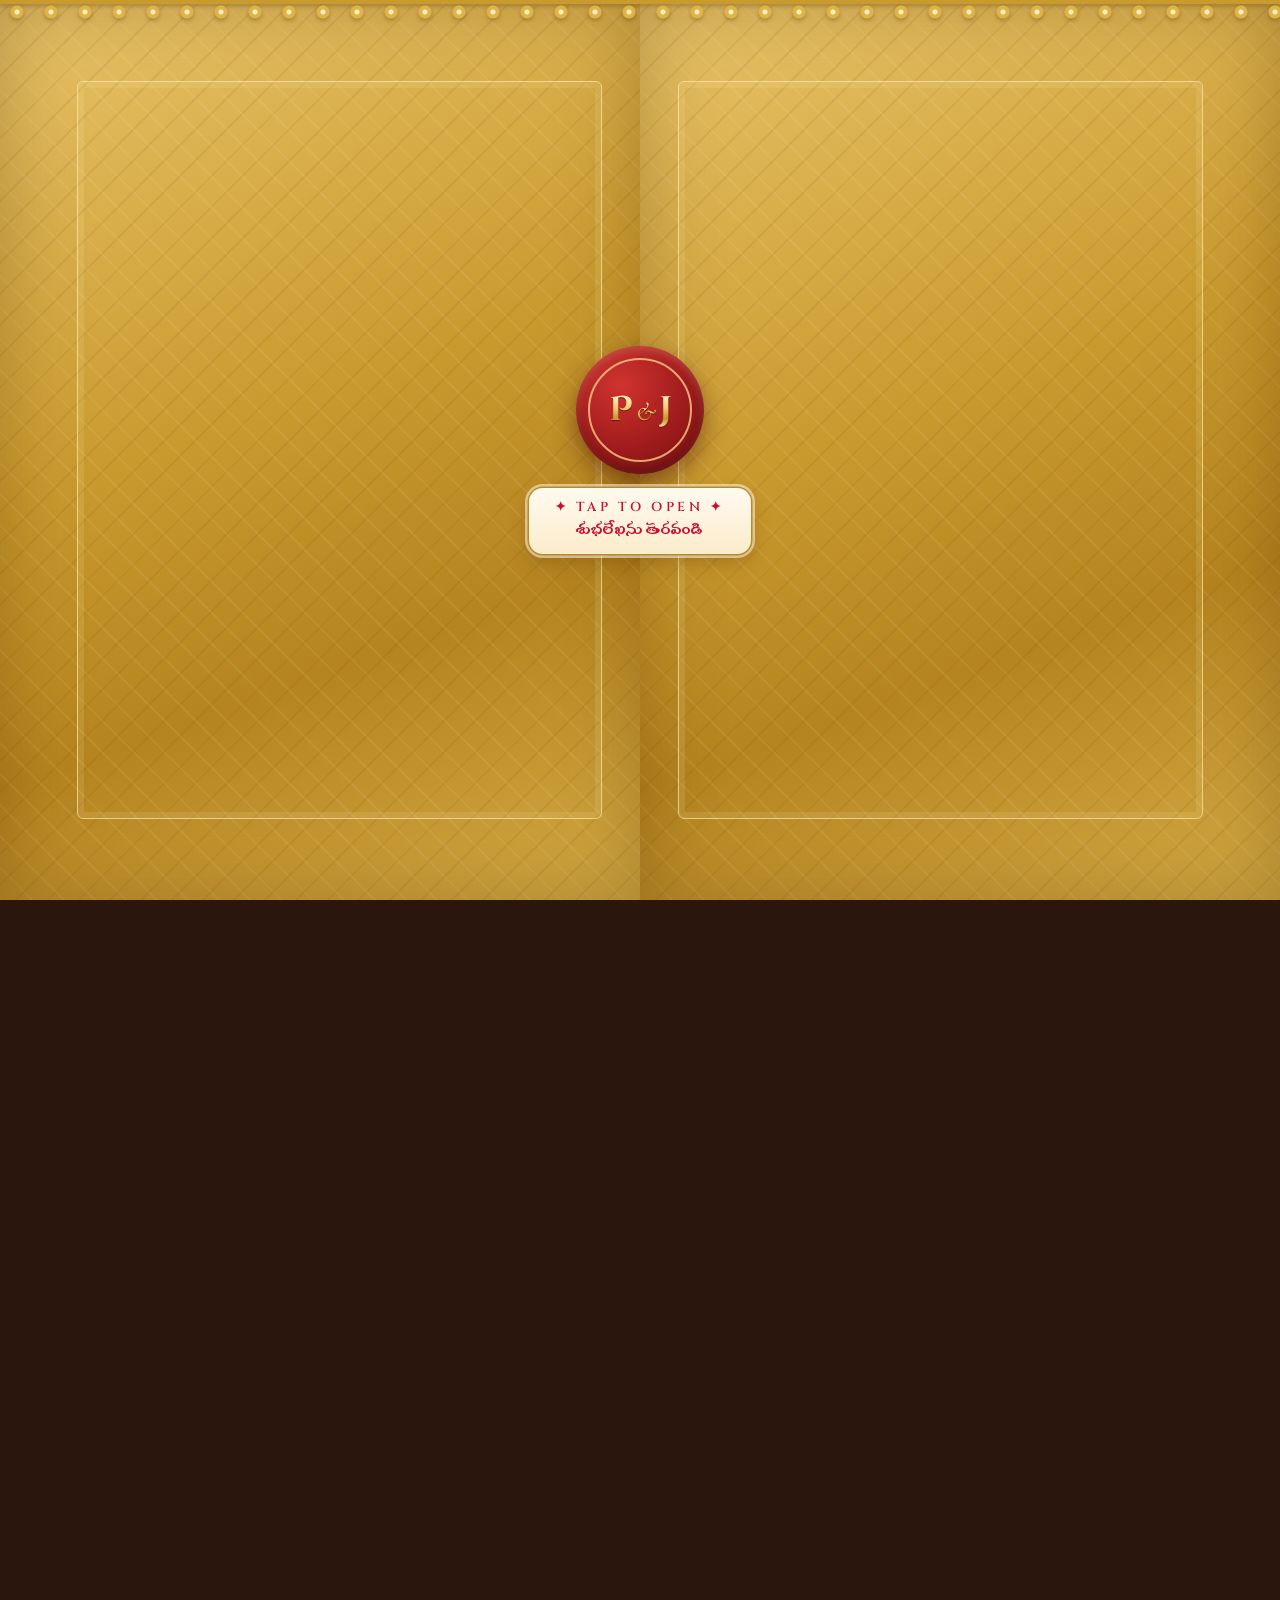
<file: index.html>
<!doctype html>
<html lang="en">
<head>
  <meta charset="utf-8">
  <title>Prithvi &amp; Jyosthna | Wedding Invitation</title>
  <meta property="og:title" content="Prithvi &amp; Jyosthna | Wedding Invitation">
  <meta property="og:description" content="Saturday, 19 December 2026 - Serengeti Estates, Melissa, Texas. Tap to open your invitation.">
  <meta property="og:type" content="website">
  <meta property="og:url" content="https://prithvi-jyosthna-wedding-invite.vercel.app/">
  <meta property="og:image" content="https://prithvi-jyosthna-wedding-invite.vercel.app/assets/og/wedding-card.jpg">
  <meta property="og:image:secure_url" content="https://prithvi-jyosthna-wedding-invite.vercel.app/assets/og/wedding-card.jpg">
  <meta property="og:image:type" content="image/jpeg">
  <meta property="og:image:width" content="1200">
  <meta property="og:image:height" content="630">
  <meta property="og:image:alt" content="Wedding invitation of Prithvi and Jyosthna">
  <meta name="twitter:card" content="summary_large_image">
  <meta name="twitter:image" content="https://prithvi-jyosthna-wedding-invite.vercel.app/assets/og/wedding-card.jpg">
  <!-- Link preview (WhatsApp etc.) is kept first in <head>, ASCII-only, with a baseline JPEG
       (assets/og/wedding-card.jpg, built from card/og-card.html) and absolute URLs - WhatsApp's parser is strict. -->
  <meta name="viewport" content="width=device-width, initial-scale=1, viewport-fit=cover">
  <meta name="description" content="You are invited to the wedding of Prithvi &amp; Jyosthna, Saturday 19 December 2026, Serengeti Estates, Melissa, Texas.">
  <link rel="canonical" href="https://prithvi-jyosthna-wedding-invite.vercel.app/">
  <meta name="theme-color" content="#F6EEE1">
  <link rel="icon" href="assets/img/favicon-32.png">
  <link rel="apple-touch-icon" href="assets/img/apple-touch-icon.png">
  <link rel="preconnect" href="https://fonts.googleapis.com">
  <link rel="preconnect" href="https://fonts.gstatic.com" crossorigin>
  <link href="https://fonts.googleapis.com/css2?family=Cinzel:wght@400;600&family=Cinzel+Decorative:wght@700&family=Cormorant+Garamond:ital,wght@0,400;0,500;0,600;1,400;1,500&family=Pinyon+Script&display=swap" rel="stylesheet">
  <link rel="stylesheet" href="style.css?v=24">
</head>
<body class="locked">

  <canvas id="petals" aria-hidden="true"></canvas>

  <!-- ============ ENVELOPE ============ -->
  <section id="gate" aria-label="Wedding invitation envelope">
    <!-- Seen through the opening doors: the title steps out of the doorway, then fades into the invite -->
    <div class="pelli-intro" aria-hidden="true">
      <div class="pelli-text">
        <p class="pelli-title">Mana Pelli</p>
        <svg class="pelli-orn" viewBox="0 0 220 60"><use href="#muggu"/></svg>
        <p class="pelli-te">రెండు మనసులు · ఒక అందమైన ప్రయాణం</p>
        <p class="pelli-en">Two hearts, one beautiful journey</p>
      </div>
    </div>
    <div class="beads" aria-hidden="true"></div>
    <div class="door door-l" aria-hidden="true"></div>
    <div class="door door-r" aria-hidden="true"></div>
    <div class="seal-stage">
      <!-- Lord Ganesha (Ornate Golden Ganesha with Modaks) appears when the seal is tapped -->
      <div class="ganesha-halo" aria-hidden="true"></div>
      <div class="gn-idol" aria-hidden="true">
        <img src="assets/img/ganesha.webp" alt="">
        <span class="gn-shine"></span>
      </div>
      <button class="seal" id="openBtn" aria-label="Tap to open the invitation">
        <span class="seal-ring"><span class="seal-mono"><b>P</b><i>&amp;</i><b>J</b></span></span>
      </button>
      <div class="ganesha-mantra" aria-hidden="true">
        <span class="te">|| శ్రీ గణేశాయ నమః ||</span>
        <small>Om Sri Ganeshaya Namah</small>
      </div>
    </div>
    <div class="tap-wrap">
      <p class="tap-label">✦ Tap to open ✦</p>
      <p class="tap-telugu">శుభలేఖను తెరవండి</p>
    </div>
  </section>

  <main id="invite" aria-hidden="true">

    <!-- ============ HERO CARD ============ -->
    <section class="hero" id="hero">
     <div class="hero-fit" id="heroFit">
      <div class="hero-top">
        <div class="thoranam" aria-hidden="true"></div>
        <p class="ganesha">|| శ్రీ గణేశాయ నమః ||</p>
        <p class="srirastu">శ్రీరస్తు • శుభమస్తు • అవిఘ్నమస్తు</p>
      </div>
      <div class="hero-grid">
        <figure class="hero-photo reveal">
          <div class="arch-bg" aria-hidden="true"><span class="arch-garland"></span></div>
          <img class="couple-cut" src="assets/img/couple-hero.webp?v=3" alt="Prithvi and Jyosthna in traditional South Indian wedding attire" data-parallax="0.04">
          <span class="arch-floor" aria-hidden="true"></span>
        </figure>
        <div class="hero-text reveal">
          <p class="together">Together with their families,</p>
          <p class="request">request the honour of your presence</p>
          <span class="tiny-orn" aria-hidden="true">— ❦ —</span>
          <h1 class="h-name">Jyosthna</h1>
          <p class="h-tel">చి॥ల॥సౌ॥ జ్యోత్స్న</p>
          <p class="parents">Daughter of Sri Lakshmi Narayana &amp; Smt. Sreedevi</p>
          <p class="amp">&amp;</p>
          <h1 class="h-name">Prithvi</h1>
          <p class="h-tel">చి॥ పృథ్వి</p>
          <p class="parents">Son of Sri Vidya Shankar &amp; Smt. Anuradha</p>
          <p class="at">at their wedding celebration</p>
          <p class="when-sm">Saturday, 19 December 2026<br>Muhurtham 7:49 AM CST<br>Serengeti Estates, Texas</p>
        </div>
      </div>
      <div class="hero-foot">
      <div class="kalash-row" aria-hidden="true">
        <svg class="banana" viewBox="0 0 80 150"><use href="#banana"/></svg>
        <span class="lamp"></span>
        <svg class="kalash" viewBox="0 0 120 130"><use href="#kalash"/></svg>
        <span class="lamp"></span>
        <svg class="banana flip-x" viewBox="0 0 80 150"><use href="#banana"/></svg>
      </div>
      <a class="see-all" href="#welcome">See all celebrations <span>⌄</span></a>
      </div>
     </div>
    </section>

    <!-- ============ WARMLY INVITED ============ -->
    <section class="welcome" id="welcome">
      <p class="eyebrow reveal">You are warmly invited</p>
      <p class="tel-eyebrow reveal">సాదర ఆహ్వానం</p>
      <div class="tera-stage reveal" id="teraStage">
        <h2 class="big-name">Jyosthna</h2>
        <p class="big-amp">&amp;</p>
        <h2 class="big-name">Prithvi</h2>
        <div class="tera" aria-hidden="true">
          <span class="tera-hand l"></span><span class="tera-hand r"></span>
          <span class="tera-mark">శ్రీ</span>
          <span class="tera-text">The tera lowers…</span>
        </div>
      </div>
      <p class="telugu reveal">జ్యోత్స్న · పృథ్వి</p>
      <p class="tera-note reveal">జీలకర్ర బెల్లం — at the muhurtham the tera is lowered and the couple see each other</p>
      <div class="two-col reveal">
        <p>D/o Sri Lakshmi Narayana<br>&amp; Smt. Sreedevi</p>
        <p>S/o Sri Vidya Shankar<br>&amp; Smt. Anuradha</p>
      </div>
      <div class="two-col when-where reveal">
        <div><span class="label">When</span><p>19 December<br>2026</p></div>
        <div><span class="label">Where</span><p>Serengeti Estates<br>Melissa, Texas</p></div>
      </div>
      <p class="hashtag reveal">#PrithviकीJyo</p>
      <p class="tel-invite reveal">మా ఇంట జరుగు వివాహ మహోత్సవమునకు తాము సకుటుంబ సపరివార సమేతంగా విచ్చేసి, వధూవరులను ఆశీర్వదించవలసినదిగా ప్రార్థన.</p>
      <p class="en-invite reveal">With joyful hearts and the blessings of our families, we invite you to celebrate the beginning of our forever.</p>
      <svg class="muggu reveal" viewBox="0 0 220 60" aria-hidden="true"><use href="#muggu"/></svg>
    </section>

    <!-- ============ FESTIVITIES ============ -->
    <section class="festivities">
      <svg class="temple-bell bell-l" viewBox="0 0 40 74" aria-hidden="true"><use href="#bell"/></svg>
      <svg class="temple-bell bell-r" viewBox="0 0 40 74" aria-hidden="true"><use href="#bell"/></svg>
      <p class="eyebrow reveal">Two days of celebration</p>
      <h2 class="section-title reveal">The Festivities</h2>
      <p class="tel-eyebrow reveal">పెళ్లి వేడుకలు</p>

      <ol class="timeline">
        <li class="event reveal">
          <span class="dot" aria-hidden="true"></span>
          <div class="event-body">
            <p class="ev-date">Saturday, 19 December 2026</p>
            <h3 class="ev-name">The Wedding</h3>
            <p class="ev-sub">సుముహూర్తం · Jeelakarra Bellam</p>
            <p class="ev-meta"><b>7:49 AM CST</b> · Serengeti Estates, Melissa</p>
            <p class="ev-quote">“Mangalyam tantunanena — the sacred knot, with your blessings.”</p>
            <a class="pill" data-cal="wedding" href="#" target="_blank" rel="noopener">+ Add to calendar</a>
          </div>
          <button class="thumb thumb-gold" data-open="rub" aria-label="Rub to reveal the wedding card">
            <span class="thumb-art"><svg viewBox="0 0 120 130"><use href="#kalash"/></svg></span>
            <span class="thumb-label">Rub to reveal</span>
          </button>
        </li>

        <li class="event reveal">
          <span class="dot" aria-hidden="true"></span>
          <div class="event-body">
            <p class="ev-date">Sunday, 20 December 2026</p>
            <h3 class="ev-name">Cocktails &amp; Celebration</h3>
            <p class="ev-sub">విందు • వినోదం · The knot is tied, the hearts are full.</p>
            <p class="ev-meta"><b>6 PM CST onwards</b> · Serengeti Estates, Melissa</p>
            <p class="ev-quote">“Maatalu chaalu… music penchudama? Steppuleyudama?”</p>
            <a class="pill" data-cal="celebration" href="#" target="_blank" rel="noopener">+ Add to calendar</a>
          </div>
          <button class="thumb thumb-red" data-open="dhol" aria-label="Tap the dhol to reveal the celebration card">
            <span class="thumb-art"><svg viewBox="0 0 220 150"><use href="#dhol"/></svg></span>
            <span class="thumb-label">Tap the dhol</span>
          </button>
        </li>
      </ol>
    </section>

    <!-- ============ SACRED RITUALS ============ -->
    <section class="rituals">
      <img class="mandap reveal" src="assets/img/mandap.webp" alt="" aria-hidden="true">
      <p class="eyebrow reveal">A Telugu Vivaha Mahotsavam</p>
      <h2 class="section-title reveal">The Sacred Rituals</h2>
      <p class="tel-eyebrow reveal">కళ్యాణ వైభోగమే</p>
      <p class="lead reveal">Each Vedic ritual is a blessing for the life they begin together.</p>
      <ol class="rite-path" id="ritePath">
        <li class="rite reveal">
          <span class="rite-node" aria-hidden="true">౧</span>
          <article class="rite-card" role="button" tabindex="0" aria-label="Snathakam — tap for more info">
            <span class="r-ico" aria-hidden="true"><svg viewBox="0 0 24 24"><path d="M6 4c4 5 8 6 12 4M6 4c1 6 4 11 12 16"/><circle cx="18" cy="8" r="1.6"/><path d="M8 12c3 1 6 1 9-1"/></svg></span>
            <p class="r-tel">స్నాతకం</p>
            <h3>Snathakam</h3>
            <p class="r-desc">The groom completes his student life, takes the sacred thread and is blessed to enter married life.</p>
            <p class="r-more">Tap for more info ›</p>
            <template class="rite-info">
              <svg class="rd-art" viewBox="0 0 240 150" role="img" aria-label="Illustration of Snathakam"><rect width="240" height="150" rx="14" fill="url(#riBg)"/><path d="M88.0 132.0L96.0 112H144.0L152.0 132.0Z" fill="#b5532a"/><path d="M92.0 122.0H148.0M108.0 112V132.0M132.0 112V132.0" stroke="#8a3a1a" stroke-width="1.2"/><rect x="92.0" y="108.0" width="56.0" height="5.0" rx="2" fill="url(#riGold)"/><path d="M120 106.0c-10.0 -8.0 -10.0 -20.0 0 -34.0c10.0 14.0 10.0 26.0 0 34.0Z" fill="url(#riFire)"/><path d="M106.0 108.0c-6.0 -5.0 -6.0 -12.0 0 -20.0c6.0 8.0 6.0 15.0 0 20.0Z" fill="url(#riFire)"/><path d="M134.0 108.0c-6.0 -5.0 -6.0 -12.0 0 -20.0c6.0 8.0 6.0 15.0 0 20.0Z" fill="url(#riFire)"/>
  <ellipse cx="52" cy="80" rx="21" ry="34" transform="rotate(-18 52 80)" fill="none" stroke="#f3e2a6" stroke-width="3.4"/>
  <ellipse cx="52" cy="80" rx="18" ry="31" transform="rotate(-18 52 80)" fill="none" stroke="#e9c873" stroke-width="1"/>
  <circle cx="64" cy="48" r="4.5" fill="#f3e2a6" stroke="#c8962f"/>
  <ellipse cx="190" cy="112" rx="20" ry="17" fill="url(#riGold)"/><rect x="182" y="88" width="16" height="11" rx="2" fill="url(#riGold)"/>
  <path d="M208 106q14-6 16-20" stroke="#c8962f" stroke-width="4" fill="none" stroke-linecap="round"/>
  <path d="M181 92q9-20 18 0" stroke="#c8962f" stroke-width="3" fill="none"/>
  <g stroke="#5f9e36" stroke-width="2" stroke-linecap="round" fill="none"><path d="M72 138q4-18 2-32M78 138q2-16 8-28M84 138q-2-14 2-24"/></g></svg>
              <p class="rd-mean">The ceremonial bath that closes student life</p>
              <p class="rd-p">Snathakam (from <i>snanam</i>, the ritual bath) marks the end of the groom’s brahmacharya — his years of Vedic study — and his readiness to become a grihastha, a householder.</p>
              <p class="rd-p">After the bath and a small homam, the purohit invests him with a new yajnopavitam (sacred thread) and the elders bless him to enter married life.</p>
              <p class="rd-when"><span>When</span>Morning of the wedding, at the groom’s side</p>
            </template>
          </article>
        </li>
        <li class="rite reveal">
          <span class="rite-node" aria-hidden="true">౨</span>
          <article class="rite-card" role="button" tabindex="0" aria-label="Kashi Yatra — tap for more info">
            <span class="r-ico" aria-hidden="true"><svg viewBox="0 0 24 24"><path d="M3 12a9 9 0 0 1 18 0Z"/><path d="M12 12v7a2 2 0 0 1-4 0"/><path d="M12 3v1"/></svg></span>
            <p class="r-tel">కాశీ యాత్ర</p>
            <h3>Kashi Yatra</h3>
            <p class="r-desc">The groom sets off for Kashi with umbrella and staff — until the bride’s brother persuades him to marry.</p>
            <p class="r-more">Tap for more info ›</p>
            <template class="rite-info">
              <svg class="rd-art" viewBox="0 0 240 150" role="img" aria-label="Illustration of Kashi Yatra"><rect width="240" height="150" rx="14" fill="url(#riBg)"/>
  <path d="M10 130H230" stroke="#e2c98f" stroke-width="2"/>
  <path d="M40 72Q90 18 140 72Z" fill="url(#riRed)"/>
  <path d="M40 72q8.3 9 16.6 0q8.3 9 16.6 0q8.3 9 16.6 0q8.3 9 16.6 0q8.3 9 16.6 0q8.3 9 16.6 0" fill="#f3d27a"/>
  <g stroke="#f3d27a" stroke-width="1" opacity=".7"><path d="M90 34L57 72M90 34L73 72M90 34L90 72M90 34L107 72M90 34L123 72"/></g>
  <circle cx="90" cy="32" r="4" fill="url(#riGold)"/>
  <path d="M90 76V124q0 8-8 8" stroke="#7a4d0e" stroke-width="3" fill="none" stroke-linecap="round"/>
  <path d="M158 40L174 128" stroke="#8a5a16" stroke-width="4.5" stroke-linecap="round"/><circle cx="157" cy="38" r="5" fill="url(#riGold)"/>
  <path d="M205 86L186 56A34 34 0 0 1 224 56Z" fill="#e8c46a" stroke="#c8962f"/>
  <g stroke="#b88a2c" stroke-width=".9"><path d="M205 86L193 50M205 86L205 48M205 86L217 50"/></g>
  <path d="M205 86V112" stroke="#8a5a16" stroke-width="3.2" stroke-linecap="round"/>
  <g transform="translate(196 124) rotate(-12)"><ellipse rx="8" ry="14" fill="#a0632a"/><circle cy="-5" r="2.6" fill="#e9c873"/></g>
  <g transform="translate(220 126) rotate(8)"><ellipse rx="8" ry="14" fill="#a0632a"/><circle cy="-5" r="2.6" fill="#e9c873"/></g></svg>
              <p class="rd-mean">The pretend pilgrimage to Kashi</p>
              <p class="rd-p">Fresh from his studies, the groom playfully announces that he will give up worldly life and leave for Kashi (Varanasi) to keep learning. He sets off dressed for the journey — umbrella, walking stick, hand-fan and padukalu (wooden sandals).</p>
              <p class="rd-p">The bride’s brother stops him on the way and persuades him to marry his sister instead. The groom agrees, the brother is honoured with a gift, and the procession turns back — one of the most light-hearted moments of a Telugu wedding.</p>
              <p class="rd-when"><span>When</span>Right after Snathakam</p>
            </template>
          </article>
        </li>
        <li class="rite reveal">
          <span class="rite-node" aria-hidden="true">౩</span>
          <article class="rite-card" role="button" tabindex="0" aria-label="Edurukolu — tap for more info">
            <span class="r-ico" aria-hidden="true"><svg viewBox="0 0 24 24"><path d="M4 6c0 7 4 11 8 11s8-4 8-11"/><circle cx="6" cy="11" r="1.3"/><circle cx="9" cy="14.5" r="1.3"/><circle cx="12" cy="16" r="1.3"/><circle cx="15" cy="14.5" r="1.3"/><circle cx="18" cy="11" r="1.3"/></svg></span>
            <p class="r-tel">ఎదురుకోలు</p>
            <h3>Edurukolu</h3>
            <p class="r-desc">The two families come face to face and welcome each other with music, flowers and joy.</p>
            <p class="r-more">Tap for more info ›</p>
            <template class="rite-info">
              <svg class="rd-art" viewBox="0 0 240 150" role="img" aria-label="Illustration of Edurukolu"><rect width="240" height="150" rx="14" fill="url(#riBg)"/><circle cx="24.0" cy="34.0" r="4.2" fill="#ef7d14" stroke="rgba(120,60,0,.25)" stroke-width=".6"/><circle cx="31.7" cy="38.5" r="4.2" fill="#fffdf6" stroke="rgba(120,60,0,.25)" stroke-width=".6"/><circle cx="39.4" cy="42.5" r="4.2" fill="#c0392b" stroke="rgba(120,60,0,.25)" stroke-width=".6"/><circle cx="47.0" cy="46.2" r="4.2" fill="#f2b51d" stroke="rgba(120,60,0,.25)" stroke-width=".6"/><circle cx="54.7" cy="49.6" r="4.2" fill="#ef7d14" stroke="rgba(120,60,0,.25)" stroke-width=".6"/><circle cx="62.4" cy="52.6" r="4.2" fill="#fffdf6" stroke="rgba(120,60,0,.25)" stroke-width=".6"/><circle cx="70.1" cy="55.2" r="4.2" fill="#c0392b" stroke="rgba(120,60,0,.25)" stroke-width=".6"/><circle cx="77.8" cy="57.4" r="4.2" fill="#f2b51d" stroke="rgba(120,60,0,.25)" stroke-width=".6"/><circle cx="85.4" cy="59.2" r="4.2" fill="#ef7d14" stroke="rgba(120,60,0,.25)" stroke-width=".6"/><circle cx="93.1" cy="60.7" r="4.2" fill="#fffdf6" stroke="rgba(120,60,0,.25)" stroke-width=".6"/><circle cx="100.8" cy="61.8" r="4.2" fill="#c0392b" stroke="rgba(120,60,0,.25)" stroke-width=".6"/><circle cx="108.5" cy="62.6" r="4.2" fill="#f2b51d" stroke="rgba(120,60,0,.25)" stroke-width=".6"/><circle cx="116.2" cy="63.0" r="4.2" fill="#ef7d14" stroke="rgba(120,60,0,.25)" stroke-width=".6"/><circle cx="123.8" cy="63.0" r="4.2" fill="#fffdf6" stroke="rgba(120,60,0,.25)" stroke-width=".6"/><circle cx="131.5" cy="62.6" r="4.2" fill="#c0392b" stroke="rgba(120,60,0,.25)" stroke-width=".6"/><circle cx="139.2" cy="61.8" r="4.2" fill="#f2b51d" stroke="rgba(120,60,0,.25)" stroke-width=".6"/><circle cx="146.9" cy="60.7" r="4.2" fill="#ef7d14" stroke="rgba(120,60,0,.25)" stroke-width=".6"/><circle cx="154.6" cy="59.2" r="4.2" fill="#fffdf6" stroke="rgba(120,60,0,.25)" stroke-width=".6"/><circle cx="162.2" cy="57.4" r="4.2" fill="#c0392b" stroke="rgba(120,60,0,.25)" stroke-width=".6"/><circle cx="169.9" cy="55.2" r="4.2" fill="#f2b51d" stroke="rgba(120,60,0,.25)" stroke-width=".6"/><circle cx="177.6" cy="52.6" r="4.2" fill="#ef7d14" stroke="rgba(120,60,0,.25)" stroke-width=".6"/><circle cx="185.3" cy="49.6" r="4.2" fill="#fffdf6" stroke="rgba(120,60,0,.25)" stroke-width=".6"/><circle cx="193.0" cy="46.2" r="4.2" fill="#c0392b" stroke="rgba(120,60,0,.25)" stroke-width=".6"/><circle cx="200.6" cy="42.5" r="4.2" fill="#f2b51d" stroke="rgba(120,60,0,.25)" stroke-width=".6"/><circle cx="208.3" cy="38.5" r="4.2" fill="#ef7d14" stroke="rgba(120,60,0,.25)" stroke-width=".6"/><circle cx="216.0" cy="34.0" r="4.2" fill="#fffdf6" stroke="rgba(120,60,0,.25)" stroke-width=".6"/><ellipse cx="62" cy="122" rx="38" ry="9" fill="url(#riGold)"/><g transform="translate(50 120) rotate(-55) scale(0.8)"><path d="M0 0C-14-6-16-26 0-38C16-26 14-6 0 0Z" fill="#4f8a2c"/><path d="M0-2V-34" stroke="#8cc063" stroke-width="1.2"/></g><g transform="translate(72 120) rotate(40) scale(0.8)"><path d="M0 0C-14-6-16-26 0-38C16-26 14-6 0 0Z" fill="#4f8a2c"/><path d="M0-2V-34" stroke="#8cc063" stroke-width="1.2"/></g><circle cx="62" cy="110" r="12" fill="#8a5a2b"/><circle cx="57.8" cy="105.8" r="4.199999999999999" fill="#b07a42" opacity=".7"/><path d="M62 98c-3-6-1-10 3-12M62 98c2-6 6-8 10-7" stroke="#6a8a2a" stroke-width="1.6" fill="none"/><circle cx="40" cy="117" r="5" fill="#c8102e"/><circle cx="86" cy="117" r="5" fill="#f2c230"/><ellipse cx="178" cy="122" rx="38" ry="9" fill="url(#riGold)"/><g transform="translate(190 120) rotate(55) scale(0.8)"><path d="M0 0C-14-6-16-26 0-38C16-26 14-6 0 0Z" fill="#4f8a2c"/><path d="M0-2V-34" stroke="#8cc063" stroke-width="1.2"/></g><g transform="translate(168 120) rotate(-40) scale(0.8)"><path d="M0 0C-14-6-16-26 0-38C16-26 14-6 0 0Z" fill="#4f8a2c"/><path d="M0-2V-34" stroke="#8cc063" stroke-width="1.2"/></g><circle cx="178" cy="110" r="12" fill="#8a5a2b"/><circle cx="173.8" cy="105.8" r="4.199999999999999" fill="#b07a42" opacity=".7"/><path d="M178 98c-3-6-1-10 3-12M178 98c2-6 6-8 10-7" stroke="#6a8a2a" stroke-width="1.6" fill="none"/><circle cx="200" cy="117" r="5" fill="#c8102e"/><circle cx="154" cy="117" r="5" fill="#f2c230"/>
  <g fill="#c8962f" opacity=".8"><path d="M112 70l8-10 8 10-8 10Z"/></g></svg>
              <p class="rd-mean">Welcoming each other, face to face</p>
              <p class="rd-p">The bride’s family goes forward to receive the groom and his family. The two families stand face to face, exchange garlands and tamboolam (betel leaves, nuts and fruit), and welcome each other to the sound of the nadaswaram.</p>
              <p class="rd-p">Gentle teasing between the two sides is part of the fun — it is the moment two families begin to become one.</p>
              <p class="rd-when"><span>When</span>When the groom’s family arrives at the venue</p>
            </template>
          </article>
        </li>
        <li class="rite reveal">
          <span class="rite-node" aria-hidden="true">౪</span>
          <article class="rite-card" role="button" tabindex="0" aria-label="Kanyadanam — tap for more info">
            <span class="r-ico" aria-hidden="true"><svg viewBox="0 0 24 24"><path d="M8 8h8l-1 2c3 1.5 4 4 4 6.5S16.5 21 12 21s-7-2-7-4.5S6 11.5 9 10Z"/><path d="M12 8c-2-3-5-4-7-3M12 8c2-3 5-4 7-3M12 8V4"/></svg></span>
            <p class="r-tel">కన్యాదానం</p>
            <h3>Kanyadanam</h3>
            <p class="r-desc">The bride’s parents place her hand in the groom’s, praying for her lifelong happiness.</p>
            <p class="r-more">Tap for more info ›</p>
            <template class="rite-info">
              <svg class="rd-art" viewBox="0 0 240 150" role="img" aria-label="Illustration of Kanyadanam"><rect width="240" height="150" rx="14" fill="url(#riBg)"/>
  <g transform="translate(70 58) rotate(38)"><ellipse rx="22" ry="19" fill="url(#riGold)"/><rect x="-9" y="-30" width="18" height="12" rx="2" fill="url(#riGold)"/>
    <path d="M-12-30C-20-46 4-52 0-30M12-30C20-46-4-52 0-30" fill="#4f8a2c"/><path d="M-22 0H22" stroke="#c8102e" stroke-width="3"/></g>
  <path d="M92 50C110 58 122 74 124 92" stroke="#7ec3e8" stroke-width="5" fill="none" stroke-linecap="round" opacity=".9"/>
  <g fill="#7ec3e8" opacity=".85"><circle cx="118" cy="98" r="2"/><circle cx="132" cy="96" r="1.6"/><circle cx="112" cy="102" r="1.4"/></g><g transform="translate(110 132) rotate(-70) scale(1)"><path d="M0 0C-14-6-16-26 0-38C16-26 14-6 0 0Z" fill="#4f8a2c"/><path d="M0-2V-34" stroke="#8cc063" stroke-width="1.2"/></g><g transform="translate(150 132) rotate(70) scale(1)"><path d="M0 0C-14-6-16-26 0-38C16-26 14-6 0 0Z" fill="#4f8a2c"/><path d="M0-2V-34" stroke="#8cc063" stroke-width="1.2"/></g><circle cx="130" cy="112" r="16" fill="#8a5a2b"/><circle cx="124.4" cy="106.4" r="5.6" fill="#b07a42" opacity=".7"/><path d="M130 96c-3-6-1-10 3-12M130 96c2-6 6-8 10-7" stroke="#6a8a2a" stroke-width="1.6" fill="none"/>
  <g><circle cx="160" cy="124" r="4" fill="#c0392b"/><circle cx="100" cy="126" r="4" fill="#fffdf6"/><circle cx="168" cy="112" r="3.4" fill="#ef7d14"/><circle cx="94" cy="114" r="3.4" fill="#f2b51d"/></g></svg>
              <p class="rd-mean">The gift of the daughter</p>
              <p class="rd-p">Regarded as the greatest of all danams (gifts), Kanyadanam is performed by the bride’s parents. They place her hand — holding a coconut — in the groom’s hand and pour sacred water over their hands as the mantras are chanted.</p>
              <p class="rd-p">The groom vows <i>“Dharme cha, arthe cha, kame cha, naticharami”</i> — that in dharma, in wealth and in desire, he will never go against her.</p>
              <p class="rd-when"><span>When</span>Under the mandapam, before the muhurtham</p>
            </template>
          </article>
        </li>
        <li class="rite reveal">
          <span class="rite-node" aria-hidden="true">౫</span>
          <article class="rite-card" role="button" tabindex="0" aria-label="Jeelakarra Bellam — tap for more info">
            <span class="r-ico" aria-hidden="true"><svg viewBox="0 0 24 24"><rect x="4" y="11" width="7" height="7" rx="1.5"/><path d="M15 8c2 1 3 3 2.5 6M18 6c1.5 1.5 2 3.5 1.5 5.5M14 13c1.5.5 2.5 2 2.5 4"/></svg></span>
            <p class="r-tel">జీలకర్ర బెల్లం</p>
            <h3>Jeelakarra Bellam</h3>
            <p class="r-desc">At the muhurtham the tera is lowered and the couple place cumin and jaggery on each other’s head.</p>
            <p class="r-more">Tap for more info ›</p>
            <template class="rite-info">
              <svg class="rd-art" viewBox="0 0 240 150" role="img" aria-label="Illustration of Jeelakarra Bellam"><rect width="240" height="150" rx="14" fill="url(#riBg)"/>
  <path d="M40 16H200V58Q120 78 40 58Z" fill="url(#riRed)"/>
  <path d="M40 58Q120 78 200 58" stroke="#e9c873" stroke-width="3" fill="none"/><path d="M40 16H200" stroke="#e9c873" stroke-width="3"/>
  <text x="120" y="47" text-anchor="middle" font-family="Potti Sreeramulu, Noto Sans Telugu, sans-serif" font-size="20" fill="#ffd36b">శ్రీ</text>
  <path d="M120 140C92 132 86 104 120 92C154 104 148 132 120 140Z" fill="#4f8a2c"/><path d="M120 138V96" stroke="#8cc063" stroke-width="1.2"/>
  <circle cx="120" cy="118" r="13" fill="#8b5a2b"/><circle cx="116" cy="114" r="4" fill="#a8743a" opacity=".7"/><ellipse cx="113.0" cy="111.9" rx="2.4" ry=".9" transform="rotate(166 120 120)" fill="#5a4628"/><ellipse cx="101.9" cy="129.4" rx="2.4" ry=".9" transform="rotate(24 120 120)" fill="#5a4628"/><ellipse cx="114.6" cy="109.5" rx="2.4" ry=".9" transform="rotate(129 120 120)" fill="#5a4628"/><ellipse cx="108.6" cy="110.2" rx="2.4" ry=".9" transform="rotate(107 120 120)" fill="#5a4628"/><ellipse cx="102.8" cy="110.4" rx="2.4" ry=".9" transform="rotate(108 120 120)" fill="#5a4628"/><ellipse cx="102.4" cy="122.7" rx="2.4" ry=".9" transform="rotate(57 120 120)" fill="#5a4628"/><ellipse cx="125.2" cy="123.2" rx="2.4" ry=".9" transform="rotate(15 120 120)" fill="#5a4628"/><ellipse cx="123.1" cy="118.3" rx="2.4" ry=".9" transform="rotate(56 120 120)" fill="#5a4628"/><ellipse cx="101.9" cy="130.3" rx="2.4" ry=".9" transform="rotate(74 120 120)" fill="#5a4628"/><ellipse cx="116.8" cy="122.1" rx="2.4" ry=".9" transform="rotate(146 120 120)" fill="#5a4628"/><ellipse cx="112.3" cy="129.2" rx="2.4" ry=".9" transform="rotate(46 120 120)" fill="#5a4628"/><ellipse cx="104.1" cy="122.9" rx="2.4" ry=".9" transform="rotate(48 120 120)" fill="#5a4628"/><ellipse cx="114.9" cy="122.2" rx="2.4" ry=".9" transform="rotate(16 120 120)" fill="#5a4628"/><ellipse cx="122.6" cy="124.1" rx="2.4" ry=".9" transform="rotate(127 120 120)" fill="#5a4628"/><ellipse cx="127.2" cy="119.1" rx="2.4" ry=".9" transform="rotate(80 120 120)" fill="#5a4628"/><ellipse cx="118.6" cy="132.0" rx="2.4" ry=".9" transform="rotate(92 120 120)" fill="#5a4628"/><ellipse cx="112.0" cy="128.7" rx="2.4" ry=".9" transform="rotate(178 120 120)" fill="#5a4628"/><ellipse cx="131.2" cy="110.1" rx="2.4" ry=".9" transform="rotate(76 120 120)" fill="#5a4628"/></svg>
              <p class="rd-mean">Cumin and jaggery — the muhurtham itself</p>
              <p class="rd-p">Until this moment the bride and groom sit on either side of a tera, a cloth screen, without seeing each other. At the exact muhurtham, as the purohit chants, the tera is lowered and they place a paste of jeelakarra (cumin) and bellam (jaggery) on the crown of each other’s head.</p>
              <p class="rd-p">Cumin is bitter and jaggery is sweet; together they stand for a bond that holds through every bitter and sweet moment of life. In Telugu weddings this is the most auspicious moment of all.</p>
              <p class="rd-when"><span>When</span>At the muhurtham — 7:49 AM CST, Saturday 19 December 2026</p>
            </template>
          </article>
        </li>
        <li class="rite reveal">
          <span class="rite-node" aria-hidden="true">౬</span>
          <article class="rite-card" role="button" tabindex="0" aria-label="Mangalya Dharana — tap for more info">
            <span class="r-ico" aria-hidden="true"><svg viewBox="0 0 24 24"><path d="M4 4c0 8 3.5 12 8 12s8-4 8-12"/><circle cx="10" cy="18.5" r="2"/><circle cx="14" cy="18.5" r="2"/></svg></span>
            <p class="r-tel">మాంగల్య ధారణ</p>
            <h3>Mangalya Dharana</h3>
            <p class="r-desc">The groom ties the mangalasutram as “Mangalyam tantunanena” is chanted.</p>
            <p class="r-more">Tap for more info ›</p>
            <template class="rite-info">
              <svg class="rd-art" viewBox="0 0 240 150" role="img" aria-label="Illustration of Mangalya Dharana"><rect width="240" height="150" rx="14" fill="url(#riBg)"/>
  <path d="M62 26C62 112 178 112 178 26" stroke="#f2c230" stroke-width="3.4" fill="none"/>
  <path d="M62 26C62 112 178 112 178 26" stroke="#d9a015" stroke-width="1" fill="none" stroke-dasharray="3 4"/>
  <g fill="#f2c230" stroke="#c8962f" stroke-width=".8"><circle cx="66" cy="44" r="3.4"/><circle cx="64" cy="34" r="3.4"/><circle cx="174" cy="40" r="3.4"/></g>
  <g><circle cx="108" cy="100" r="12" fill="url(#riGold)" stroke="#a8721e"/><circle cx="108" cy="100" r="7" fill="none" stroke="#a8721e" stroke-width=".8"/><circle cx="108" cy="100" r="2.4" fill="#c8102e"/>
     <circle cx="132" cy="100" r="12" fill="url(#riGold)" stroke="#a8721e"/><circle cx="132" cy="100" r="7" fill="none" stroke="#a8721e" stroke-width=".8"/><circle cx="132" cy="100" r="2.4" fill="#c8102e"/></g>
  <g fill="#fffdf6" stroke="#e2cfa6" stroke-width=".6"><circle cx="40" cy="120" r="4"/><circle cx="50" cy="128" r="4"/><circle cx="200" cy="118" r="4"/><circle cx="190" cy="128" r="4"/></g>
  <g fill="#c0392b"><circle cx="30" cy="110" r="3.6"/><circle cx="210" cy="108" r="3.6"/></g></svg>
              <p class="rd-mean">Tying the mangalasutram</p>
              <p class="rd-p">The groom ties the mangalasutram around the bride’s neck with three knots, while the gatti melam — a crescendo of nadaswaram and drums — fills the hall. In Telugu tradition it is a turmeric-coated thread carrying two gold discs (sutralu), one from each family.</p>
              <p class="rd-p">The mantra: <i>“Mangalyam tantunanena mama jeevana hetuna, kanthe badhnami subhage, tvam jeeva saradam satam”</i> — “This sacred thread is the very cause of my life. I tie it around your neck, O auspicious one; may you live a hundred years.”</p>
              <p class="rd-when"><span>When</span>Right after Jeelakarra Bellam</p>
            </template>
          </article>
        </li>
        <li class="rite reveal">
          <span class="rite-node" aria-hidden="true">౭</span>
          <article class="rite-card" role="button" tabindex="0" aria-label="Talambralu — tap for more info">
            <span class="r-ico" aria-hidden="true"><svg viewBox="0 0 24 24"><ellipse cx="7" cy="8" rx="1.2" ry="2.4" transform="rotate(30 7 8)"/><ellipse cx="13" cy="6" rx="1.2" ry="2.4" transform="rotate(-20 13 6)"/><ellipse cx="17" cy="11" rx="1.2" ry="2.4" transform="rotate(50 17 11)"/><ellipse cx="9" cy="14" rx="1.2" ry="2.4" transform="rotate(-40 9 14)"/><ellipse cx="14" cy="17" rx="1.2" ry="2.4" transform="rotate(15 14 17)"/><circle cx="6" cy="19" r="1"/><circle cx="18" cy="18" r="1"/></svg></span>
            <p class="r-tel">తలంబ్రాలు</p>
            <h3>Talambralu</h3>
            <p class="r-desc">Bride and groom shower each other with turmeric rice and pearls, wishing each other abundance.</p>
            <p class="r-more">Tap for more info ›</p>
            <template class="rite-info">
              <svg class="rd-art" viewBox="0 0 240 150" role="img" aria-label="Illustration of Talambralu"><rect width="240" height="150" rx="14" fill="url(#riBg)"/><circle cx="20.0" cy="72.5" r="2.2" fill="#fffdf6" stroke="#e2cfa6" stroke-width=".5"/><ellipse cx="25.3" cy="68.0" rx="2.6" ry="1.2" transform="rotate(114 25.3 68.0)" fill="#f2c230"/><ellipse cx="30.7" cy="53.0" rx="2.6" ry="1.2" transform="rotate(18 30.7 53.0)" fill="#f2c230"/><ellipse cx="36.0" cy="44.1" rx="2.6" ry="1.2" transform="rotate(107 36.0 44.1)" fill="#f2c230"/><circle cx="41.3" cy="39.0" r="2.2" fill="#fffdf6" stroke="#e2cfa6" stroke-width=".5"/><ellipse cx="46.7" cy="36.8" rx="2.6" ry="1.2" transform="rotate(125 46.7 36.8)" fill="#f2c230"/><ellipse cx="52.0" cy="34.7" rx="2.6" ry="1.2" transform="rotate(171 52.0 34.7)" fill="#f2c230"/><ellipse cx="57.3" cy="29.1" rx="2.6" ry="1.2" transform="rotate(142 57.3 29.1)" fill="#f2c230"/><circle cx="62.7" cy="35.1" r="2.2" fill="#fffdf6" stroke="#e2cfa6" stroke-width=".5"/><ellipse cx="68.0" cy="40.2" rx="2.6" ry="1.2" transform="rotate(80 68.0 40.2)" fill="#f2c230"/><ellipse cx="73.3" cy="36.7" rx="2.6" ry="1.2" transform="rotate(89 73.3 36.7)" fill="#f2c230"/><ellipse cx="78.7" cy="44.1" rx="2.6" ry="1.2" transform="rotate(148 78.7 44.1)" fill="#f2c230"/><circle cx="84.0" cy="52.3" r="2.2" fill="#fffdf6" stroke="#e2cfa6" stroke-width=".5"/><ellipse cx="89.3" cy="50.4" rx="2.6" ry="1.2" transform="rotate(23 89.3 50.4)" fill="#f2c230"/><ellipse cx="94.7" cy="68.8" rx="2.6" ry="1.2" transform="rotate(121 94.7 68.8)" fill="#f2c230"/><ellipse cx="100.0" cy="74.6" rx="2.6" ry="1.2" transform="rotate(16 100.0 74.6)" fill="#f2c230"/><circle cx="220.0" cy="66.9" r="2.2" fill="#fffdf6" stroke="#e2cfa6" stroke-width=".5"/><ellipse cx="214.7" cy="65.9" rx="2.6" ry="1.2" transform="rotate(165 214.7 65.9)" fill="#f2c230"/><ellipse cx="209.3" cy="56.5" rx="2.6" ry="1.2" transform="rotate(174 209.3 56.5)" fill="#f2c230"/><ellipse cx="204.0" cy="52.6" rx="2.6" ry="1.2" transform="rotate(72 204.0 52.6)" fill="#f2c230"/><circle cx="198.7" cy="45.6" r="2.2" fill="#fffdf6" stroke="#e2cfa6" stroke-width=".5"/><ellipse cx="193.3" cy="43.3" rx="2.6" ry="1.2" transform="rotate(88 193.3 43.3)" fill="#f2c230"/><ellipse cx="188.0" cy="30.0" rx="2.6" ry="1.2" transform="rotate(118 188.0 30.0)" fill="#f2c230"/><ellipse cx="182.7" cy="32.5" rx="2.6" ry="1.2" transform="rotate(156 182.7 32.5)" fill="#f2c230"/><circle cx="177.3" cy="29.6" r="2.2" fill="#fffdf6" stroke="#e2cfa6" stroke-width=".5"/><ellipse cx="172.0" cy="30.4" rx="2.6" ry="1.2" transform="rotate(73 172.0 30.4)" fill="#f2c230"/><ellipse cx="166.7" cy="34.2" rx="2.6" ry="1.2" transform="rotate(63 166.7 34.2)" fill="#f2c230"/><ellipse cx="161.3" cy="41.8" rx="2.6" ry="1.2" transform="rotate(127 161.3 41.8)" fill="#f2c230"/><circle cx="156.0" cy="43.7" r="2.2" fill="#fffdf6" stroke="#e2cfa6" stroke-width=".5"/><ellipse cx="150.7" cy="54.9" rx="2.6" ry="1.2" transform="rotate(140 150.7 54.9)" fill="#f2c230"/><ellipse cx="145.3" cy="60.8" rx="2.6" ry="1.2" transform="rotate(35 145.3 60.8)" fill="#f2c230"/><ellipse cx="140.0" cy="76.1" rx="2.6" ry="1.2" transform="rotate(140 140.0 76.1)" fill="#f2c230"/>
  <path d="M84 112Q120 82 156 112Z" fill="#f2c230"/><circle cx="110.3" cy="103.0" r="2" fill="#fffdf6" stroke="#e2cfa6" stroke-width=".5"/><circle cx="113.8" cy="108.6" r="2" fill="#fffdf6" stroke="#e2cfa6" stroke-width=".5"/><circle cx="140.1" cy="99.8" r="2" fill="#fffdf6" stroke="#e2cfa6" stroke-width=".5"/><circle cx="105.8" cy="100.8" r="2" fill="#fffdf6" stroke="#e2cfa6" stroke-width=".5"/><circle cx="108.3" cy="103.8" r="2" fill="#fffdf6" stroke="#e2cfa6" stroke-width=".5"/><circle cx="123.9" cy="101.2" r="2" fill="#fffdf6" stroke="#e2cfa6" stroke-width=".5"/><circle cx="98.2" cy="103.0" r="2" fill="#fffdf6" stroke="#e2cfa6" stroke-width=".5"/><circle cx="114.2" cy="104.8" r="2" fill="#fffdf6" stroke="#e2cfa6" stroke-width=".5"/><circle cx="139.9" cy="106.3" r="2" fill="#fffdf6" stroke="#e2cfa6" stroke-width=".5"/>
  <path d="M78 112H162Q156 140 120 140Q84 140 78 112Z" fill="url(#riGold)"/><ellipse cx="120" cy="112" rx="42" ry="5" fill="#d9a441"/></svg>
              <p class="rd-mean">Showering each other with rice</p>
              <p class="rd-p">The bride and groom take handfuls of akshintalu — rice coloured with turmeric, sometimes mixed with pearls (<i>mutyala talambralu</i>) — and shower them over each other’s heads, again and again, cheered on by both families.</p>
              <p class="rd-p">It soon becomes a joyful contest. The rice stands for abundance and prosperity, wishing the couple a home that never lacks anything.</p>
              <p class="rd-when"><span>When</span>After Mangalya Dharana</p>
            </template>
          </article>
        </li>
        <li class="rite reveal">
          <span class="rite-node" aria-hidden="true">౮</span>
          <article class="rite-card" role="button" tabindex="0" aria-label="Saptapadi — tap for more info">
            <span class="r-ico" aria-hidden="true"><svg viewBox="0 0 24 24"><path d="M8 4c2 0 3 2 3 5s-1 5-3 5-3-2-3-5 1-5 3-5ZM16 10c2 0 3 2 3 5s-1 5-3 5-3-2-3-5 1-5 3-5Z"/><path d="M7 16.5v1.5M17 21.5v.5"/></svg></span>
            <p class="r-tel">సప్తపది</p>
            <h3>Saptapadi</h3>
            <p class="r-desc">Seven steps around the sacred fire, each one a vow for the life they share.</p>
            <p class="r-more">Tap for more info ›</p>
            <template class="rite-info">
              <svg class="rd-art" viewBox="0 0 240 150" role="img" aria-label="Illustration of Saptapadi"><rect width="240" height="150" rx="14" fill="url(#riBg)"/><path d="M91.2 130.0L98.4 112H141.6L148.8 130.0Z" fill="#b5532a"/><path d="M94.8 121.0H145.2M109.2 112V130.0M130.8 112V130.0" stroke="#8a3a1a" stroke-width="1.2"/><rect x="94.8" y="108.4" width="50.4" height="4.5" rx="2" fill="url(#riGold)"/><path d="M120 106.6c-9.0 -7.2 -9.0 -18.0 0 -30.6c9.0 12.6 9.0 23.400000000000002 0 30.6Z" fill="url(#riFire)"/><path d="M107.4 108.4c-5.4 -4.5 -5.4 -10.8 0 -18.0c5.4 7.2 5.4 13.5 0 18.0Z" fill="url(#riFire)"/><path d="M132.6 108.4c-5.4 -4.5 -5.4 -10.8 0 -18.0c5.4 7.2 5.4 13.5 0 18.0Z" fill="url(#riFire)"/><g transform="translate(30.5 111.7) rotate(-110.0)" fill="#c8102e"><ellipse rx="4.6" ry="8.4"/><circle cx="4.0" cy="-13.1" r="1.9"/><circle cx="1.9" cy="-11.7" r="1.4"/><circle cx="-0.2" cy="-11.7" r="1.4"/><circle cx="-2.3" cy="-11.1" r="1.4"/><circle cx="-4.4" cy="-10.5" r="1.4"/></g><g transform="translate(34.9 82.8) rotate(-73.3)" fill="#c8102e"><ellipse rx="4.6" ry="8.4"/><circle cx="-4.0" cy="-13.1" r="1.9"/><circle cx="-1.9" cy="-11.7" r="1.4"/><circle cx="0.2" cy="-11.7" r="1.4"/><circle cx="2.3" cy="-11.1" r="1.4"/><circle cx="4.4" cy="-10.5" r="1.4"/></g><g transform="translate(62.1 59.1) rotate(-36.7)" fill="#c8102e"><ellipse rx="4.6" ry="8.4"/><circle cx="4.0" cy="-13.1" r="1.9"/><circle cx="1.9" cy="-11.7" r="1.4"/><circle cx="-0.2" cy="-11.7" r="1.4"/><circle cx="-2.3" cy="-11.1" r="1.4"/><circle cx="-4.4" cy="-10.5" r="1.4"/></g><g transform="translate(123.0 50.0) rotate(0.0)" fill="#c8102e"><ellipse rx="4.6" ry="8.4"/><circle cx="-4.0" cy="-13.1" r="1.9"/><circle cx="-1.9" cy="-11.7" r="1.4"/><circle cx="0.2" cy="-11.7" r="1.4"/><circle cx="2.3" cy="-11.1" r="1.4"/><circle cx="4.4" cy="-10.5" r="1.4"/></g><g transform="translate(171.9 59.1) rotate(36.7)" fill="#c8102e"><ellipse rx="4.6" ry="8.4"/><circle cx="4.0" cy="-13.1" r="1.9"/><circle cx="1.9" cy="-11.7" r="1.4"/><circle cx="-0.2" cy="-11.7" r="1.4"/><circle cx="-2.3" cy="-11.1" r="1.4"/><circle cx="-4.4" cy="-10.5" r="1.4"/></g><g transform="translate(211.1 82.8) rotate(73.3)" fill="#c8102e"><ellipse rx="4.6" ry="8.4"/><circle cx="-4.0" cy="-13.1" r="1.9"/><circle cx="-1.9" cy="-11.7" r="1.4"/><circle cx="0.2" cy="-11.7" r="1.4"/><circle cx="2.3" cy="-11.1" r="1.4"/><circle cx="4.4" cy="-10.5" r="1.4"/></g><g transform="translate(203.5 111.7) rotate(110.0)" fill="#c8102e"><ellipse rx="4.6" ry="8.4"/><circle cx="4.0" cy="-13.1" r="1.9"/><circle cx="1.9" cy="-11.7" r="1.4"/><circle cx="-0.2" cy="-11.7" r="1.4"/><circle cx="-2.3" cy="-11.1" r="1.4"/><circle cx="-4.4" cy="-10.5" r="1.4"/></g></svg>
              <p class="rd-mean">Seven steps together</p>
              <p class="rd-p">With the bride’s saree tied to the groom’s uttariyam (the Brahma mudi), the couple take seven steps together beside the sacred fire, with Agni as witness.</p>
              <p class="rd-p">Each step carries a vow — for nourishment, strength, prosperity, happiness, children, long life through the seasons, and lifelong friendship. With the seventh step they become companions for life, and the marriage is complete.</p>
              <p class="rd-when"><span>When</span>Beside the sacred fire, later in the ceremony</p>
            </template>
          </article>
        </li>
        <li class="rite reveal">
          <span class="rite-node" aria-hidden="true">౯</span>
          <article class="rite-card" role="button" tabindex="0" aria-label="Arundhati Nakshatram — tap for more info">
            <span class="r-ico" aria-hidden="true"><svg viewBox="0 0 24 24"><path d="M12 3l2.6 5.6 6 .7-4.5 4.1 1.2 6L12 16.4 6.7 19.4l1.2-6L3.4 9.3l6-.7Z"/></svg></span>
            <p class="r-tel">అరుంధతి నక్షత్రం</p>
            <h3>Arundhati Nakshatram</h3>
            <p class="r-desc">The couple is shown the Arundhati star, the timeless symbol of a devoted bond.</p>
            <p class="r-more">Tap for more info ›</p>
            <template class="rite-info">
              <svg class="rd-art" viewBox="0 0 240 150" role="img" aria-label="Illustration of Arundhati Nakshatram"><rect width="240" height="150" rx="14" fill="url(#riNight)"/><circle cx="123.5" cy="90.8" r="1" fill="#fff" opacity="0.77"/><circle cx="110.3" cy="124.7" r="1" fill="#fff" opacity="0.80"/><circle cx="95.9" cy="61.5" r="0.6" fill="#fff" opacity="0.64"/><circle cx="97.7" cy="33.5" r="0.6" fill="#fff" opacity="0.62"/><circle cx="32.6" cy="88.5" r="0.6" fill="#fff" opacity="0.40"/><circle cx="41.9" cy="21.6" r="0.8" fill="#fff" opacity="0.71"/><circle cx="23.8" cy="35.9" r="0.8" fill="#fff" opacity="0.47"/><circle cx="64.5" cy="54.6" r="0.8" fill="#fff" opacity="0.64"/><circle cx="33.8" cy="73.4" r="0.8" fill="#fff" opacity="0.64"/><circle cx="77.9" cy="27.3" r="1" fill="#fff" opacity="0.57"/><circle cx="67.3" cy="119.1" r="0.6" fill="#fff" opacity="0.66"/><circle cx="54.0" cy="135.6" r="0.8" fill="#fff" opacity="0.47"/><circle cx="129.7" cy="11.6" r="1" fill="#fff" opacity="0.55"/><circle cx="152.0" cy="20.2" r="0.8" fill="#fff" opacity="0.66"/><circle cx="211.4" cy="55.7" r="0.6" fill="#fff" opacity="0.67"/><circle cx="182.5" cy="52.2" r="0.6" fill="#fff" opacity="0.71"/><circle cx="184.6" cy="109.6" r="0.6" fill="#fff" opacity="0.80"/><circle cx="191.3" cy="107.1" r="0.6" fill="#fff" opacity="0.50"/><circle cx="118.4" cy="106.0" r="0.6" fill="#fff" opacity="0.80"/><circle cx="113.8" cy="33.9" r="1" fill="#fff" opacity="0.88"/><circle cx="108.2" cy="133.6" r="0.8" fill="#fff" opacity="0.88"/><circle cx="89.7" cy="37.5" r="0.6" fill="#fff" opacity="0.64"/><circle cx="83.7" cy="72.7" r="1" fill="#fff" opacity="0.82"/><circle cx="115.4" cy="95.5" r="1" fill="#fff" opacity="0.44"/><circle cx="156.0" cy="129.9" r="1" fill="#fff" opacity="0.78"/><circle cx="115.1" cy="31.9" r="1" fill="#fff" opacity="0.57"/><circle cx="187.4" cy="138.2" r="0.8" fill="#fff" opacity="0.63"/><circle cx="174.5" cy="19.4" r="0.6" fill="#fff" opacity="0.49"/><circle cx="36.5" cy="28.3" r="0.8" fill="#fff" opacity="0.80"/><circle cx="40.7" cy="118.8" r="0.8" fill="#fff" opacity="0.73"/><circle cx="86.5" cy="81.5" r="0.6" fill="#fff" opacity="0.41"/><circle cx="187.1" cy="105.3" r="0.6" fill="#fff" opacity="0.66"/><circle cx="217.1" cy="66.1" r="0.6" fill="#fff" opacity="0.81"/><circle cx="55.3" cy="41.7" r="0.8" fill="#fff" opacity="0.65"/><circle cx="179.1" cy="51.7" r="1" fill="#fff" opacity="0.61"/><circle cx="37.4" cy="129.9" r="0.8" fill="#fff" opacity="0.85"/><circle cx="156.4" cy="117.2" r="1" fill="#fff" opacity="0.61"/><circle cx="213.6" cy="75.2" r="1" fill="#fff" opacity="0.48"/><circle cx="122.4" cy="125.0" r="0.6" fill="#fff" opacity="0.70"/><circle cx="181.8" cy="28.1" r="0.6" fill="#fff" opacity="0.64"/><circle cx="170.4" cy="82.6" r="0.8" fill="#fff" opacity="0.74"/><circle cx="126.9" cy="72.7" r="0.6" fill="#fff" opacity="0.84"/><circle cx="20.7" cy="33.6" r="0.6" fill="#fff" opacity="0.79"/><circle cx="121.7" cy="83.3" r="0.6" fill="#fff" opacity="0.62"/><circle cx="145.2" cy="75.7" r="1" fill="#fff" opacity="0.50"/><circle cx="70.1" cy="76.1" r="0.8" fill="#fff" opacity="0.65"/>
  <path d="M56 64L60 98L98 104L104 74ZM104 74L138 66L168 58L204 76"
        stroke="#e9c873" stroke-width=".8" fill="none" opacity=".55"/>
  <circle cx="56" cy="64" r="2.6" fill="#fff8e0"/><circle cx="60" cy="98" r="2.6" fill="#fff8e0"/><circle cx="98" cy="104" r="2.6" fill="#fff8e0"/><circle cx="104" cy="74" r="2.6" fill="#fff8e0"/><circle cx="138" cy="66" r="2.6" fill="#fff8e0"/><circle cx="168" cy="58" r="2.6" fill="#fff8e0"/><circle cx="204" cy="76" r="2.6" fill="#fff8e0"/>
  <circle cx="168" cy="58" r="11" fill="none" stroke="#ffd36b" stroke-width="1" opacity=".8"/>
  <circle cx="168" cy="58" r="3.4" fill="#fff"/><circle cx="174" cy="52" r="1.5" fill="#fff"/>
  <text x="168" y="82" text-anchor="middle" font-family="Cinzel, serif" font-size="8" fill="#ffe6b0" letter-spacing=".5">VASISHTHA</text>
  <text x="182" y="42" text-anchor="middle" font-family="Cinzel, serif" font-size="8" fill="#ffd36b" letter-spacing=".5">ARUNDHATI</text>
  <path d="M30 22a12 12 0 1 0 12 16a9 9 0 1 1-12-16Z" fill="#fff3d6" opacity=".9"/></svg>
              <p class="rd-mean">Seeing the star Arundhati</p>
              <p class="rd-p">The groom shows the bride the faint star Arundhati beside the star Vasishtha in the Saptarishi mandala, the seven stars of the Big Dipper. (Astronomers know the pair as Alcor and Mizar.)</p>
              <p class="rd-p">Arundhati, wife of sage Vasishtha, is revered as the ideal of devotion. The two stars are always seen together, circling the sky as one — a blessing for a bond just as steady.</p>
              <p class="rd-when"><span>When</span>On the evening of the wedding, after sunset</p>
            </template>
          </article>
        </li>
      </ol>
      <p class="rite-end reveal" aria-hidden="true">శుభం</p>
      <blockquote class="shloka reveal">
        <p class="sh-tel">మాంగల్యం తంతునానేన<br>మమ జీవన హేతునా</p>
        <p class="sh-en">“With this sacred thread, the very cause of my life…”</p>
      </blockquote>
    </section>

    <!-- ============ PICK YOUR SIDE ============ -->
    <section class="sides">
      <p class="eyebrow reveal">A little friendly rivalry</p>
      <h2 class="section-title reveal">Pick your side</h2>
      <p class="lead reveal">Whose side are you cheering for? Tap to join — your pick rides along with your RSVP.</p>
      <div class="side-cards reveal">
        <button class="side" data-side="Team Groom · Prithvi">
          <span class="side-icon gold">☀</span>
          <span class="side-team">Team Groom</span>
          <span class="side-name">Prithvi</span>
        </button>
        <span class="vs">vs</span>
        <button class="side" data-side="Team Bride · Jyosthna">
          <span class="side-icon pink">❀</span>
          <span class="side-team">Team Bride</span>
          <span class="side-name">Jyosthna</span>
        </button>
      </div>
      <p class="side-note" id="sideNote" aria-live="polite"></p>
    </section>

    <!-- ============ COUNTDOWN ============ -->
    <section class="countdown">
      <span class="temple-border tb-top" aria-hidden="true"></span><span class="temple-border tb-bottom" aria-hidden="true"></span>
      <p class="eyebrow light">Counting down to the muhurtham</p>
      <p class="cd-sub">సుముహూర్తానికి ఇంకా</p>
      <div class="tiles">
        <div class="tile"><b id="cdD">000</b><span>Days</span></div>
        <div class="tile"><b id="cdH">00</b><span>Hours</span></div>
        <div class="tile"><b id="cdM">00</b><span>Mins</span></div>
        <div class="tile"><b id="cdS">00</b><span>Secs</span></div>
      </div>
      <p class="cd-telugu">శ్రీరస్తు • శుభమస్తు • అవిఘ్నమస్తు</p>
    </section>

    <!-- ============ RSVP ============ -->
    <section class="rsvp">
      <div class="rsvp-card reveal">
        <header class="rsvp-band">
          <div class="diyas" aria-hidden="true"><i></i><i></i><i></i><i></i><i></i></div>
          <p class="eyebrow light">Kindly respond</p>
          <h2 class="rsvp-title">Will you join us?</h2>
          <p class="rsvp-tel">మీ రాక మాకు ఆనందం</p>
          <svg class="band-muggu" viewBox="0 0 220 60" aria-hidden="true"><use href="#muggu"/></svg>
        </header>

        <p class="rsvp-lead">Kindly reply so we can welcome you and your family to two days of celebration — your response opens straight in WhatsApp.</p>

        <div class="quick">
          <a class="quick-tile" data-cal="wedding" href="#" target="_blank" rel="noopener">
            <span class="q-icon" aria-hidden="true"><svg viewBox="0 0 24 24"><rect x="3.5" y="5" width="17" height="15" rx="2.5" fill="none" stroke="currentColor" stroke-width="1.6"/><path d="M3.5 10h17M8 3v4M16 3v4" stroke="currentColor" stroke-width="1.6" stroke-linecap="round"/><circle cx="12" cy="15" r="1.8" fill="currentColor"/></svg></span>
            <span class="q-text"><b>Save the date</b><small>19 Dec · 7:49 AM CST</small></span>
          </a>
          <a class="quick-tile" id="directions" href="#" target="_blank" rel="noopener">
            <span class="q-icon" aria-hidden="true"><svg viewBox="0 0 24 24"><path d="M12 21s-6.5-6.2-6.5-11a6.5 6.5 0 0 1 13 0c0 4.8-6.5 11-6.5 11Z" fill="none" stroke="currentColor" stroke-width="1.6"/><circle cx="12" cy="10" r="2.3" fill="currentColor"/></svg></span>
            <span class="q-text"><b>Directions</b><small>Melissa, Texas</small></span>
          </a>
        </div>

        <form id="rsvpForm" novalidate>
          <div class="step">
            <label class="step-label" for="gName"><span class="step-no">1</span>Your name</label>
            <input id="gName" name="name" type="text" placeholder="e.g. Lakshmi Iyer" autocomplete="name" required>
          </div>

          <div class="step">
            <span class="step-label"><span class="step-no">2</span>Will you attend?</span>
            <div class="toggle" role="radiogroup" aria-label="Will you attend?">
              <button type="button" class="opt on" data-attend="yes" role="radio" aria-checked="true">
                <span class="opt-ico" aria-hidden="true">🙏</span><b>Joyfully yes</b><small>తప్పకుండా వస్తాం</small>
              </button>
              <button type="button" class="opt" data-attend="no" role="radio" aria-checked="false">
                <span class="opt-ico" aria-hidden="true">💌</span><b>Regretfully no</b><small>ఆశీస్సులు పంపుతాం</small>
              </button>
            </div>
          </div>

          <div id="attendYes">
           <div class="ay-inner">
            <div class="step">
              <span class="step-label"><span class="step-no">3</span>Which celebrations? <i>tap all that apply</i></span>
              <div class="chips">
                <button type="button" class="chip on" data-ev="The Wedding"><b>The Wedding</b><small>Sat 19 Dec · 7:49 AM</small></button>
                <button type="button" class="chip on" data-ev="Cocktails & Celebration"><b>Celebration</b><small>Sun 20 Dec · 6 PM</small></button>
              </div>
            </div>
            <div class="step">
              <label class="step-label" for="gCount"><span class="step-no">4</span>Number of guests</label>
              <div class="stepper">
                <button type="button" class="st-btn" data-step="-1" aria-label="Fewer guests">−</button>
                <input id="gCount" name="count" type="number" min="1" max="20" value="1" inputmode="numeric" aria-label="Number of guests">
                <button type="button" class="st-btn" data-step="1" aria-label="More guests">+</button>
              </div>
            </div>
           </div>
          </div>

          <p class="f-error" id="fError" aria-live="polite"></p>
          <button type="submit" class="wa-btn">
            <svg viewBox="0 0 24 24" aria-hidden="true"><path fill="currentColor" d="M12 2a10 10 0 0 0-8.6 15.1L2 22l5-1.3A10 10 0 1 0 12 2Zm0 18.2a8.2 8.2 0 0 1-4.2-1.2l-.3-.2-3 .8.8-2.9-.2-.3A8.2 8.2 0 1 1 12 20.2Zm4.5-6.1c-.2-.1-1.5-.7-1.7-.8s-.4-.1-.6.1-.7.8-.8 1-.3.2-.5.1a6.7 6.7 0 0 1-3.3-2.9c-.3-.4.3-.4.7-1.3.1-.2 0-.3 0-.4l-.8-1.8c-.2-.5-.4-.4-.6-.4h-.5a1 1 0 0 0-.7.3 2.9 2.9 0 0 0-.9 2.2 5 5 0 0 0 1.1 2.7 11.5 11.5 0 0 0 4.4 3.9c1.6.7 2.3.8 3.1.6a2.6 2.6 0 0 0 1.7-1.2 2.1 2.1 0 0 0 .2-1.2c-.1-.1-.3-.2-.5-.3Z"/></svg>
            Send RSVP on WhatsApp
          </button>
          <p class="alt-rsvp"><span id="callLine">Prefer to call? <a id="callLink" href="#">Call the family</a> · </span><a id="formLink" href="#" target="_blank" rel="noopener">RSVP by form</a></p>
        </form>
      </div>
    </section>

    <!-- ============ FOOTER ============ -->
    <footer class="blessing">
      <span class="temple-border tb-top" aria-hidden="true"></span>
      <svg class="vilakku vk-l" viewBox="0 0 60 160" aria-hidden="true"><use href="#vilakku"/></svg>
      <svg class="vilakku vk-r" viewBox="0 0 60 160" aria-hidden="true"><use href="#vilakku"/></svg>
      <svg class="namam" viewBox="0 0 160 70" aria-hidden="true"><use href="#namam"/></svg>
      <p class="om">ఓం</p>
      <p class="bless-text">With the blessings of our elders<br>and the warmth of your presence.</p>
      <p class="bless-names">Prithvi &amp; Jyosthna</p>
      <p class="bless-tel">శుభం భూయాత్</p>
      <p class="made">Made with love · by brother</p>
    </footer>
  </main>

  <!-- ============ REVEAL MODAL ============ -->
  <div class="modal" id="modal" role="dialog" aria-modal="true" aria-label="Reveal card" hidden>
    <button class="modal-close" id="modalClose" aria-label="Close">×</button>

    <!-- Rub to reveal: The Wedding -->
    <div class="rcard rcard-rub" data-card="rub" hidden>
      <span class="reveal-pill">Reveal •</span>
      <div class="rc-inner rc-wedding">
        <div class="rc-arch"><img src="assets/img/kalyanam.webp" alt="Srinivasa Kalyanam painting"></div>
        <p class="rc-small">Join us to celebrate the</p>
        <p class="rc-script">Wedding</p>
        <p class="rc-caps">Ceremony</p>
        <p class="rc-tel">కళ్యాణ వైభోగమే</p>
        <p class="rc-detail">Saturday · <b>19th</b> December 2026<br>Muhurtham 7:49 AM CST<br>Serengeti Estates, Melissa, Texas</p>
      </div>
      <canvas class="scratch" id="scratch" aria-label="Rub here to reveal"></canvas>
      <p class="rc-caption">Rub off the turmeric</p>
    </div>

    <!-- Tap the dhol: Cocktails & Celebration -->
    <!-- Sacred ritual detail: filled from the tapped card's <template class="rite-info"> -->
    <div class="rcard rcard-rite" data-card="rite" hidden>
      <div class="rd-scroll" id="riteDetail"></div>
      <div class="rd-nav">
        <button class="rd-btn" id="ritePrev" aria-label="Previous ritual">‹</button>
        <span class="rd-count" id="riteCount"></span>
        <button class="rd-btn" id="riteNext" aria-label="Next ritual">›</button>
      </div>
    </div>
    <div class="rcard rcard-dhol" data-card="dhol" hidden>
      <div class="flip" id="dholFlip">
        <div class="face front">
          <span class="reveal-pill">Reveal •</span>
          <button class="dhol-btn" id="dholBtn" aria-label="Tap the dhol">
            <svg viewBox="0 0 220 150"><use href="#dhol"/></svg>
          </button>
          <p class="dhol-title">Tap the dhol</p>
          <div class="beats" id="beats"><i></i><i></i><i></i><i></i><i></i></div>
          <p class="rc-caption light">Tap the dhol to the beat</p>
        </div>
        <div class="face back">
          <div class="rc-photo rc-couple"><img src="assets/img/couple-celebration.webp" alt="Prithvi and Jyosthna in Indo-Western wedding outfits"></div>
          <p class="rc-small">The knot is tied, the hearts are full —</p>
          <p class="rc-script">Celebration</p>
          <p class="rc-caps">Cocktails &amp; Dance</p>
          <p class="rc-detail">Sunday · <b>20th</b> December 2026<br>6 PM CST onwards<br>Serengeti Estates, Melissa, Texas</p>
          <p class="rc-quote">Glass lo konchem… playlist lo inkonchem… dance floor meedha motham!</p>
        </div>
      </div>
    </div>
  </div>

  <button class="music-btn" id="musicBtn" aria-label="Pause music" hidden>♪</button>
  <audio id="music" preload="auto" loop></audio>

  <!-- ============ SVG SYMBOLS ============ -->
  <svg width="0" height="0" style="position:absolute" aria-hidden="true">
    <defs>
      <linearGradient id="gGold" x1="0" x2="1">
        <stop offset="0" stop-color="#8a5a12"/><stop offset=".35" stop-color="#f3d27a"/>
        <stop offset=".6" stop-color="#c8962f"/><stop offset="1" stop-color="#7a4d0e"/>
      </linearGradient>
      <linearGradient id="gWood" x1="0" y1="0" x2="0" y2="1">
        <stop offset="0" stop-color="#c46a2b"/><stop offset=".45" stop-color="#8e3b12"/><stop offset="1" stop-color="#4f1d08"/>
      </linearGradient>
      <radialGradient id="gSkin" cx=".4" cy=".4">
        <stop offset="0" stop-color="#fff6e3"/><stop offset="1" stop-color="#d9c29a"/>
      </radialGradient>
      <symbol id="kalash" viewBox="0 0 120 130">
        <g fill="#3f7a2a">
          <path d="M60 34 C40 30 22 20 14 6 C32 8 50 18 60 34Z"/><path d="M60 34 C80 30 98 20 106 6 C88 8 70 18 60 34Z"/>
          <path d="M60 34 C48 24 40 10 42 0 C54 8 60 20 60 34Z" fill="#5a9a3a"/><path d="M60 34 C72 24 80 10 78 0 C66 8 60 20 60 34Z" fill="#5a9a3a"/>
        </g>
        <ellipse cx="60" cy="30" rx="15" ry="13" fill="#8a5a2b"/><ellipse cx="57" cy="26" rx="6" ry="4" fill="#b07a42"/>
        <path d="M38 44 h44 l-4 8 h-36Z" fill="url(#gGold)"/>
        <path d="M42 52 C14 62 14 112 40 122 h40 C106 112 106 62 78 52Z" fill="url(#gGold)"/>
        <path d="M24 84 h72" stroke="#9e1b1b" stroke-width="5"/><path d="M26 92 h68" stroke="#7a4d0e" stroke-width="1.5"/>
        <g fill="#9e1b1b"><circle cx="60" cy="72" r="5"/></g>
        <path d="M44 122 h32 l6 8 h-44Z" fill="#7a4d0e"/>
        <g fill="#f29a1d"><circle cx="30" cy="50" r="5"/><circle cx="90" cy="50" r="5"/><circle cx="22" cy="60" r="4"/><circle cx="98" cy="60" r="4"/></g>
      </symbol>
      <symbol id="banana" viewBox="0 0 80 150">
        <path d="M36 150 C34 110 36 80 40 50 C44 80 46 110 44 150Z" fill="#7a9a3a"/>
        <g fill="#4f8a2c" stroke="#3a6a1e" stroke-width="1">
          <path d="M40 52 C20 40 6 20 2 2 C18 10 34 26 40 52Z"/>
          <path d="M40 52 C60 38 74 22 78 4 C62 12 46 28 40 52Z"/>
          <path d="M40 70 C18 66 4 52 0 36 C16 40 32 52 40 70Z" fill="#5f9e36"/>
          <path d="M40 70 C62 64 76 50 80 34 C64 40 48 52 40 70Z" fill="#5f9e36"/>
          <path d="M40 52 C38 32 40 14 44 0 C48 16 46 34 40 52Z" fill="#6cad3e"/>
        </g>
        <g fill="#e8c23a"><ellipse cx="34" cy="90" rx="3" ry="7"/><ellipse cx="40" cy="92" rx="3" ry="7"/><ellipse cx="46" cy="90" rx="3" ry="7"/></g>
      </symbol>
      <symbol id="bell" viewBox="0 0 40 74">
        <linearGradient id="bellGold" x1="0" y1="0" x2="1" y2="0"><stop offset="0" stop-color="#8a5a16"/><stop offset=".4" stop-color="#ffe3a0"/><stop offset=".7" stop-color="#d9a441"/><stop offset="1" stop-color="#7a4d0e"/></linearGradient>
        <path d="M20 0V20" stroke="#c8962f" stroke-width="1.6" stroke-dasharray="2.5 1.5"/>
        <circle cx="20" cy="21" r="3" fill="url(#bellGold)"/>
        <path d="M7 54Q7 26 20 24Q33 26 33 54Z" fill="url(#bellGold)"/>
        <path d="M10 44H30" stroke="#7a4d0e" stroke-width="1" opacity=".6"/>
        <ellipse cx="20" cy="54" rx="15" ry="3.6" fill="#c8962f"/>
        <circle cx="20" cy="61" r="3.6" fill="url(#bellGold)"/>
        <g fill="#c8242b"><circle cx="20" cy="37" r="1.8"/></g>
      </symbol>
      <symbol id="vilakku" viewBox="0 0 60 160">
        <linearGradient id="vkGold" x1="0" y1="0" x2="1" y2="0"><stop offset="0" stop-color="#7a4d0e"/><stop offset=".45" stop-color="#ffe3a0"/><stop offset=".75" stop-color="#d9a441"/><stop offset="1" stop-color="#7a4d0e"/></linearGradient>
        <ellipse cx="30" cy="152" rx="24" ry="6" fill="url(#vkGold)"/>
        <path d="M14 150Q30 128 46 150Z" fill="url(#vkGold)"/>
        <rect x="27" y="62" width="6" height="76" fill="url(#vkGold)"/>
        <g fill="url(#vkGold)"><ellipse cx="30" cy="80" rx="7" ry="3"/><ellipse cx="30" cy="104" rx="8" ry="3.4"/><ellipse cx="30" cy="128" rx="7" ry="3"/></g>
        <path d="M4 52Q30 72 56 52Q30 60 4 52Z" fill="url(#vkGold)"/>
        <path d="M28 52V24h4V52Z" fill="url(#vkGold)"/>
        <path d="M30 6c5 5 6 12 0 18c-6-6-5-13 0-18Z" fill="url(#vkGold)"/>
        <g class="vk-flame" fill="url(#vkFlame)">
          <path d="M8 50c-4-3-4-8 0-13c4 5 4 10 0 13Z"/><path d="M30 46c-4-3-4-8 0-13c4 5 4 10 0 13Z" transform="translate(0 4)"/><path d="M52 50c-4-3-4-8 0-13c4 5 4 10 0 13Z"/>
        </g>
        <linearGradient id="vkFlame" x1="0" y1="1" x2="0" y2="0"><stop offset="0" stop-color="#e4511b"/><stop offset=".5" stop-color="#ffb627"/><stop offset="1" stop-color="#fff3b0"/></linearGradient>
      </symbol>
      <symbol id="namam" viewBox="0 0 160 70">
        <!-- shankha (conch) -->
        <g transform="translate(26 36)">
          <path d="M-14 6C-18-6-6-18 6-14C14-11 16-2 10 6C6 12-8 14-14 6Z" fill="#fff3d6" stroke="#e9c873" stroke-width="1.4"/>
          <path d="M-6 2C-6-6 4-8 6-2C7 2 2 4 0 2" fill="none" stroke="#e9c873" stroke-width="1.2"/>
          <path d="M10 6l8 6" stroke="#e9c873" stroke-width="2" stroke-linecap="round"/>
        </g>
        <!-- Tirumala namam -->
        <g transform="translate(80 34)">
          <path d="M-13-28V6Q-13 22 0 22Q13 22 13 6V-28H7V6Q7 15 0 15Q-7 15-7 6V-28Z" fill="#fff8ea"/>
          <rect x="-2" y="-30" width="4" height="40" rx="2" fill="#e0251c"/>
        </g>
        <!-- chakra -->
        <g transform="translate(134 36)" fill="none" stroke="#e9c873" stroke-width="1.6">
          <circle r="15"/><circle r="5" fill="#e9c873"/>
          <path d="M0-15V15M-15 0H15M-10.6-10.6L10.6 10.6M-10.6 10.6L10.6-10.6"/>
          <g stroke-width="1.2"><path d="M0-15l2-4M15 0l4 2M0 15l-2 4M-15 0l-4-2"/></g>
        </g>
      </symbol>
      <radialGradient id="riBg" cx=".5" cy=".4" r=".75"><stop offset="0" stop-color="#fffaf0"/><stop offset=".7" stop-color="#fbedcc"/><stop offset="1" stop-color="#f1d9a4"/></radialGradient>
      <radialGradient id="riNight" cx=".5" cy=".3" r=".9"><stop offset="0" stop-color="#2b3a73"/><stop offset=".7" stop-color="#151d45"/><stop offset="1" stop-color="#0b1030"/></radialGradient>
      <linearGradient id="riGold" x1="0" y1="0" x2="1" y2="1"><stop offset="0" stop-color="#fff0b8"/><stop offset=".4" stop-color="#e9b94f"/><stop offset="1" stop-color="#8e5e18"/></linearGradient>
      <linearGradient id="riRed" x1="0" y1="0" x2="0" y2="1"><stop offset="0" stop-color="#c62a2a"/><stop offset="1" stop-color="#7c1010"/></linearGradient>
      <linearGradient id="riFire" x1="0" y1="1" x2="0" y2="0"><stop offset="0" stop-color="#e4511b"/><stop offset=".55" stop-color="#ffb627"/><stop offset="1" stop-color="#fff3b0"/></linearGradient>
      <symbol id="muggu" viewBox="0 0 220 60">
        <g fill="none" stroke="#b8892f" stroke-width="1.4" stroke-linecap="round">
          <path d="M0 30 H70 M150 30 H220"/>
          <path d="M110 6 C126 18 126 42 110 54 C94 42 94 18 110 6Z"/>
          <path d="M86 30 C98 14 122 14 134 30 C122 46 98 46 86 30Z"/>
          <path d="M92 12 C106 22 106 38 92 48 M128 12 C114 22 114 38 128 48"/>
          <circle cx="110" cy="30" r="5" fill="#9e1b1b" stroke="none"/>
          <path d="M70 30 C76 22 82 22 86 30 C82 38 76 38 70 30Z M150 30 C144 22 138 22 134 30 C138 38 144 38 150 30Z"/>
        </g>
        <g fill="#b8892f"><circle cx="110" cy="0.5" r="1.6"/><circle cx="110" cy="59.5" r="1.6"/><circle cx="80" cy="14" r="1.6"/><circle cx="140" cy="14" r="1.6"/><circle cx="80" cy="46" r="1.6"/><circle cx="140" cy="46" r="1.6"/><circle cx="58" cy="30" r="2"/><circle cx="162" cy="30" r="2"/><circle cx="40" cy="30" r="1.4"/><circle cx="180" cy="30" r="1.4"/></g>
        <g fill="#ef7d14"><circle cx="98" cy="30" r="2.4"/><circle cx="122" cy="30" r="2.4"/><circle cx="110" cy="18" r="2.4"/><circle cx="110" cy="42" r="2.4"/></g>
      </symbol>
      <symbol id="dhol" viewBox="0 0 220 150">
        <path d="M40 30 h140 a28 45 0 0 1 0 90 h-140Z" fill="url(#gWood)"/>
        <g stroke="#f6efe2" stroke-width="3" fill="none">
          <path d="M44 34 L72 116 L100 34 L128 116 L156 34 L184 112"/>
          <path d="M44 116 L72 34 L100 116 L128 34 L156 116 L180 40"/>
        </g>
        <ellipse cx="40" cy="75" rx="28" ry="46" fill="#5a2a10"/>
        <ellipse cx="40" cy="75" rx="23" ry="40" fill="url(#gSkin)"/>
        <ellipse cx="180" cy="75" rx="28" ry="46" fill="none" stroke="#3a1a08" stroke-width="5"/>
        <g fill="#2f7d4a"><circle cx="112" cy="122" r="6"/></g><g fill="#e4405f"><circle cx="124" cy="128" r="6"/></g><g fill="#f2b51d"><circle cx="100" cy="128" r="5"/></g>
        <path d="M112 128 v16 M124 134 v12 M100 133 v12" stroke="#e4405f" stroke-width="3"/>
      </symbol>
    </defs>
  </svg>

  <script src="config.js?v=3"></script>
  <script src="script.js?v=23"></script>
</body>
</html>
</file>
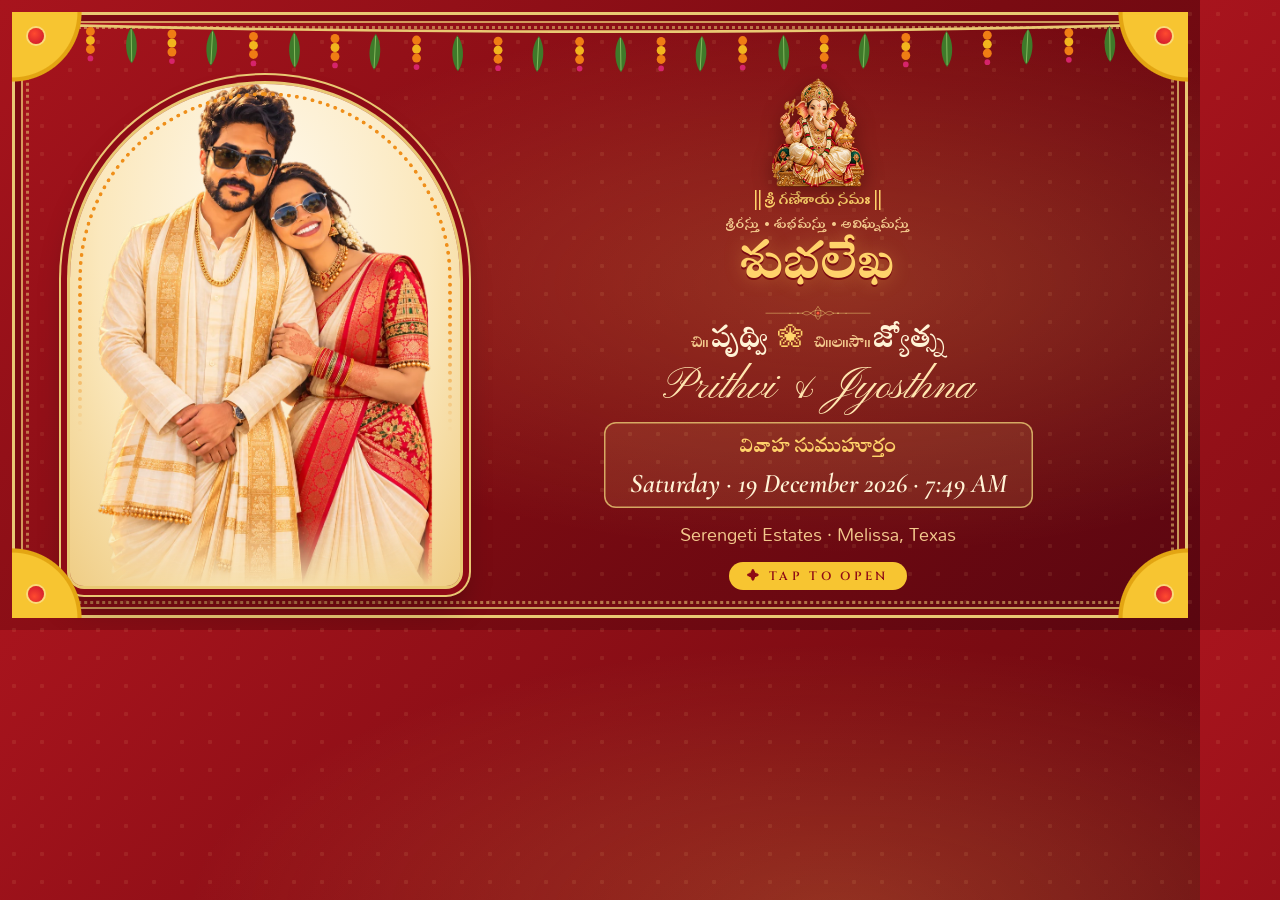
<file: card/og-card.html>
<!doctype html>
<html lang="te"><head><meta charset="utf-8">
<title>Preview card — Prithvi &amp; Jyosthna</title>
<!-- 1200x630 link-preview card; rendered to ../assets/og/wedding-card.jpg (baseline JPEG). Rebuild rather than editing by hand. -->
<link href="https://fonts.googleapis.com/css2?family=Ramaraja&family=Mandali&family=Pinyon+Script&family=Cinzel:wght@600&family=Cormorant+Garamond:ital,wght@1,500;1,600&display=swap" rel="stylesheet">
<style>
  @font-face { font-family: "Potti Sreeramulu"; src: url("../assets/fonts/potti-sreeramulu.woff2") format("woff2"); }
  * { box-sizing: border-box; margin: 0; padding: 0; }
  html, body { width: 1200px; height: 630px; overflow: hidden; }
  body {
    position: relative; color: #fff1cf;
    background:
      radial-gradient(ellipse at 70% 45%, rgba(255,190,90,.22), transparent 55%),
      radial-gradient(circle, rgba(255,215,140,.09) 2px, transparent 2.5px) 0 0 / 28px 28px,
      linear-gradient(135deg, #a8141d, #7a0b12 55%, #5a0610);
  }
  /* gold double frame with a bead chain */
  .frame { position: absolute; inset: 12px; border: 3px solid #e9c873; border-radius: 8px;
    box-shadow: inset 0 0 0 6px #7a0b12, inset 0 0 0 8px rgba(233,200,115,.75); }
  .beads { position: absolute; inset: 26px; border-radius: 4px; pointer-events: none;
    border: 3px dotted rgba(233,200,115,.55); }
  /* pasupu-kumkuma corners */
  .pk { position: absolute; width: 74px; height: 74px; z-index: 4; }
  .pk::before { content: ""; position: absolute; inset: 0; background: radial-gradient(circle at 0 0, #f7c531 0 62%, #e3a512 63% 66%, transparent 67%); }
  .pk i { position: absolute; left: 16px; top: 16px; width: 16px; height: 16px; border-radius: 50%; background: radial-gradient(circle at 40% 35%, #ff4a2f, #c8102e); box-shadow: 0 0 0 2px rgba(255,240,200,.5); }
  .tl { left: 12px; top: 12px; } .tr { right: 12px; top: 12px; transform: scaleX(-1); }
  .bl { left: 12px; bottom: 12px; transform: scaleY(-1); } .br { right: 12px; bottom: 12px; transform: scale(-1); }
  .thoranam { position: absolute; left: 70px; right: 70px; top: 20px; width: calc(100% - 140px); height: 54px; z-index: 3; }

  /* left: couple in a temple arch */
  .arch {
    position: absolute; left: 70px; top: 84px; bottom: 44px; width: 390px; border-radius: 195px 195px 14px 14px; overflow: hidden;
    background: radial-gradient(ellipse at 50% 30%, #fffaf0, #fbe8bd 60%, #efcd85);
    box-shadow: 0 0 0 3px #e9c873, 0 0 0 9px #8e0b16, 0 0 0 11px #e9c873, 0 18px 30px rgba(0,0,0,.35);
  }
  .arch::after { content: ""; position: absolute; inset: 8px; border-radius: 187px 187px 8px 8px; border: 4px dotted #ef8f1a; -webkit-mask: linear-gradient(#000 45%, transparent 70%); }
  .couple { position: absolute; left: 50%; bottom: 0; width: 86%; transform: translateX(-50%); -webkit-mask-image: linear-gradient(#000 86%, transparent); }

  /* right: Ganesha above శుభలేఖ, then the details */
  .text { position: absolute; left: 500px; right: 64px; top: 78px; bottom: 40px; display: flex; flex-direction: column; align-items: center; text-align: center; }
  .gn { width: 92px; height: 110px; object-fit: contain; filter: drop-shadow(0 6px 10px rgba(40,0,0,.45)); }
  .gn-te { font-family: "Potti Sreeramulu", serif; font-size: 17px; color: #ffd36b; margin-top: 2px; }
  .srirastu { font-family: "Potti Sreeramulu", serif; font-size: 15px; color: #f3c98d; margin-top: 2px; letter-spacing: .5px; }
  .shubha { font-family: "Ramaraja", serif; font-size: 58px; line-height: 1.05; color: #ffd36b; margin-top: 4px; text-shadow: 0 2px 0 #7a0b12, 0 0 18px rgba(255,190,80,.35); }
  .muggu { width: 260px; height: 30px; margin: 4px 0 2px; }
  .names-te { font-family: "Ramaraja", serif; font-size: 33px; line-height: 1.25; color: #fff3d6; }
  .names-te small { font-size: 18px; color: #f3c98d; margin-right: 3px; }
  .names-te b { font-weight: 400; color: #ffd36b; margin: 0 10px; font-size: 26px; }
  .names-en { font-family: "Pinyon Script", cursive; font-size: 44px; line-height: 1.1; color: #ffe6b0; }
  .muh { margin-top: 10px; padding: 8px 26px 9px; border-radius: 12px; background: rgba(255,214,120,.1);
    box-shadow: inset 0 0 0 1.5px rgba(233,200,115,.8); }
  .muh .lbl { font-family: "Ramaraja", serif; font-size: 22px; color: #ffd36b; }
  .muh .date { font-family: "Cormorant Garamond", serif; font-style: italic; font-weight: 600; font-size: 27px; color: #fff3d6; line-height: 1.15; }
  .venue { font-family: "Mandali", serif; font-size: 18px; color: #f3c98d; margin-top: 8px; }
  .tap { margin-top: 10px; padding: 6px 18px; border-radius: 999px; background: #f7c531; color: #8e0b16;
    font-family: "Cinzel", serif; font-weight: 600; font-size: 12px; letter-spacing: .28em; }
</style></head>
<body>
  <div class="frame"></div><div class="beads"></div>
  <span class="pk tl"><i></i></span><span class="pk tr"><i></i></span><span class="pk bl"><i></i></span><span class="pk br"><i></i></span>
  <svg class="thoranam" viewBox="0 0 1200 60" preserveAspectRatio="none"><path d="M0 6 Q600.0 20 1200 6" stroke="#e9c873" stroke-width="3" fill="none"/><circle cx="23.1" cy="12.7" r="5" fill="#ef7d14"/><circle cx="23.1" cy="22.7" r="5" fill="#f2b51d"/><circle cx="23.1" cy="32.7" r="5" fill="#ef7d14"/><circle cx="23.1" cy="42.7" r="3.2" fill="#d6246b"/><g transform="translate(69.2 8.2) rotate(-1)"><path d="M0 0C-9 13-7 31 0 40C7 31 9 13 0 0Z" fill="#3f7a2a"/><path d="M0 2V38" stroke="#8cc063" stroke-width="1"/></g><circle cx="115.4" cy="15.6" r="5" fill="#ef7d14"/><circle cx="115.4" cy="25.6" r="5" fill="#f2b51d"/><circle cx="115.4" cy="35.6" r="5" fill="#ef7d14"/><circle cx="115.4" cy="45.6" r="3.2" fill="#d6246b"/><g transform="translate(161.5 10.9) rotate(3)"><path d="M0 0C-9 13-7 31 0 40C7 31 9 13 0 0Z" fill="#3f7a2a"/><path d="M0 2V38" stroke="#8cc063" stroke-width="1"/></g><circle cx="207.7" cy="18.2" r="5" fill="#ef7d14"/><circle cx="207.7" cy="28.2" r="5" fill="#f2b51d"/><circle cx="207.7" cy="38.2" r="5" fill="#ef7d14"/><circle cx="207.7" cy="48.2" r="3.2" fill="#d6246b"/><g transform="translate(253.8 13.4) rotate(-1)"><path d="M0 0C-9 13-7 31 0 40C7 31 9 13 0 0Z" fill="#3f7a2a"/><path d="M0 2V38" stroke="#8cc063" stroke-width="1"/></g><circle cx="300.0" cy="20.5" r="5" fill="#ef7d14"/><circle cx="300.0" cy="30.5" r="5" fill="#f2b51d"/><circle cx="300.0" cy="40.5" r="5" fill="#ef7d14"/><circle cx="300.0" cy="50.5" r="3.2" fill="#d6246b"/><g transform="translate(346.2 15.4) rotate(3)"><path d="M0 0C-9 13-7 31 0 40C7 31 9 13 0 0Z" fill="#3f7a2a"/><path d="M0 2V38" stroke="#8cc063" stroke-width="1"/></g><circle cx="392.3" cy="22.3" r="5" fill="#ef7d14"/><circle cx="392.3" cy="32.3" r="5" fill="#f2b51d"/><circle cx="392.3" cy="42.3" r="5" fill="#ef7d14"/><circle cx="392.3" cy="52.3" r="3.2" fill="#d6246b"/><g transform="translate(438.5 16.9) rotate(-1)"><path d="M0 0C-9 13-7 31 0 40C7 31 9 13 0 0Z" fill="#3f7a2a"/><path d="M0 2V38" stroke="#8cc063" stroke-width="1"/></g><circle cx="484.6" cy="23.5" r="5" fill="#ef7d14"/><circle cx="484.6" cy="33.5" r="5" fill="#f2b51d"/><circle cx="484.6" cy="43.5" r="5" fill="#ef7d14"/><circle cx="484.6" cy="53.5" r="3.2" fill="#d6246b"/><g transform="translate(530.8 17.8) rotate(3)"><path d="M0 0C-9 13-7 31 0 40C7 31 9 13 0 0Z" fill="#3f7a2a"/><path d="M0 2V38" stroke="#8cc063" stroke-width="1"/></g><circle cx="576.9" cy="24.0" r="5" fill="#ef7d14"/><circle cx="576.9" cy="34.0" r="5" fill="#f2b51d"/><circle cx="576.9" cy="44.0" r="5" fill="#ef7d14"/><circle cx="576.9" cy="54.0" r="3.2" fill="#d6246b"/><g transform="translate(623.1 18.0) rotate(-1)"><path d="M0 0C-9 13-7 31 0 40C7 31 9 13 0 0Z" fill="#3f7a2a"/><path d="M0 2V38" stroke="#8cc063" stroke-width="1"/></g><circle cx="669.2" cy="23.8" r="5" fill="#ef7d14"/><circle cx="669.2" cy="33.8" r="5" fill="#f2b51d"/><circle cx="669.2" cy="43.8" r="5" fill="#ef7d14"/><circle cx="669.2" cy="53.8" r="3.2" fill="#d6246b"/><g transform="translate(715.4 17.5) rotate(3)"><path d="M0 0C-9 13-7 31 0 40C7 31 9 13 0 0Z" fill="#3f7a2a"/><path d="M0 2V38" stroke="#8cc063" stroke-width="1"/></g><circle cx="761.5" cy="22.9" r="5" fill="#ef7d14"/><circle cx="761.5" cy="32.9" r="5" fill="#f2b51d"/><circle cx="761.5" cy="42.9" r="5" fill="#ef7d14"/><circle cx="761.5" cy="52.9" r="3.2" fill="#d6246b"/><g transform="translate(807.7 16.3) rotate(-1)"><path d="M0 0C-9 13-7 31 0 40C7 31 9 13 0 0Z" fill="#3f7a2a"/><path d="M0 2V38" stroke="#8cc063" stroke-width="1"/></g><circle cx="853.8" cy="21.4" r="5" fill="#ef7d14"/><circle cx="853.8" cy="31.4" r="5" fill="#f2b51d"/><circle cx="853.8" cy="41.4" r="5" fill="#ef7d14"/><circle cx="853.8" cy="51.4" r="3.2" fill="#d6246b"/><g transform="translate(900.0 14.5) rotate(3)"><path d="M0 0C-9 13-7 31 0 40C7 31 9 13 0 0Z" fill="#3f7a2a"/><path d="M0 2V38" stroke="#8cc063" stroke-width="1"/></g><circle cx="946.2" cy="19.4" r="5" fill="#ef7d14"/><circle cx="946.2" cy="29.4" r="5" fill="#f2b51d"/><circle cx="946.2" cy="39.4" r="5" fill="#ef7d14"/><circle cx="946.2" cy="49.4" r="3.2" fill="#d6246b"/><g transform="translate(992.3 12.2) rotate(-1)"><path d="M0 0C-9 13-7 31 0 40C7 31 9 13 0 0Z" fill="#3f7a2a"/><path d="M0 2V38" stroke="#8cc063" stroke-width="1"/></g><circle cx="1038.5" cy="16.9" r="5" fill="#ef7d14"/><circle cx="1038.5" cy="26.9" r="5" fill="#f2b51d"/><circle cx="1038.5" cy="36.9" r="5" fill="#ef7d14"/><circle cx="1038.5" cy="46.9" r="3.2" fill="#d6246b"/><g transform="translate(1084.6 9.6) rotate(3)"><path d="M0 0C-9 13-7 31 0 40C7 31 9 13 0 0Z" fill="#3f7a2a"/><path d="M0 2V38" stroke="#8cc063" stroke-width="1"/></g><circle cx="1130.8" cy="14.2" r="5" fill="#ef7d14"/><circle cx="1130.8" cy="24.2" r="5" fill="#f2b51d"/><circle cx="1130.8" cy="34.2" r="5" fill="#ef7d14"/><circle cx="1130.8" cy="44.2" r="3.2" fill="#d6246b"/><g transform="translate(1176.9 6.7) rotate(-1)"><path d="M0 0C-9 13-7 31 0 40C7 31 9 13 0 0Z" fill="#3f7a2a"/><path d="M0 2V38" stroke="#8cc063" stroke-width="1"/></g></svg>

  <div class="arch"><img class="couple" src="../assets/img/couple-hero.webp" alt=""></div>

  <div class="text">
    <img class="gn" src="../assets/img/ganesha.webp" alt="">
    <p class="gn-te">|| శ్రీ గణేశాయ నమః ||</p>
    <p class="srirastu">శ్రీరస్తు • శుభమస్తు • అవిఘ్నమస్తు</p>
    <p class="shubha">శుభలేఖ</p>
    <svg class="muggu" viewBox="0 0 260 36"><g fill="none" stroke="#e9c873" stroke-width="1.3" stroke-linecap="round">
  <path d="M0 18H92M168 18H260"/><path d="M130 2C140 10 140 26 130 34C120 26 120 10 130 2Z"/><path d="M112 18C120 8 140 8 148 18C140 28 120 28 112 18Z"/>
  <path d="M92 18C98 12 104 12 112 18C104 24 98 24 92 18ZM168 18C162 12 156 12 148 18C156 24 162 24 168 18Z"/></g>
  <circle cx="130" cy="18" r="3.4" fill="#ff5a3c"/><g fill="#e9c873"><circle cx="80" cy="18" r="2"/><circle cx="180" cy="18" r="2"/><circle cx="60" cy="18" r="1.4"/><circle cx="200" cy="18" r="1.4"/></g></svg>
    <p class="names-te"><small>చి॥</small>పృథ్వి<b>❀</b><small>చి॥ల॥సౌ॥</small>జ్యోత్స్న</p>
    <p class="names-en">Prithvi &amp; Jyosthna</p>
    <div class="muh">
      <p class="lbl">వివాహ సుముహూర్తం</p>
      <p class="date">Saturday · 19 December 2026 · 7:49 AM</p>
    </div>
    <p class="venue">Serengeti Estates · Melissa, Texas</p>
    <p class="tap">✦ TAP TO OPEN</p>
  </div>
</body></html>
</file>
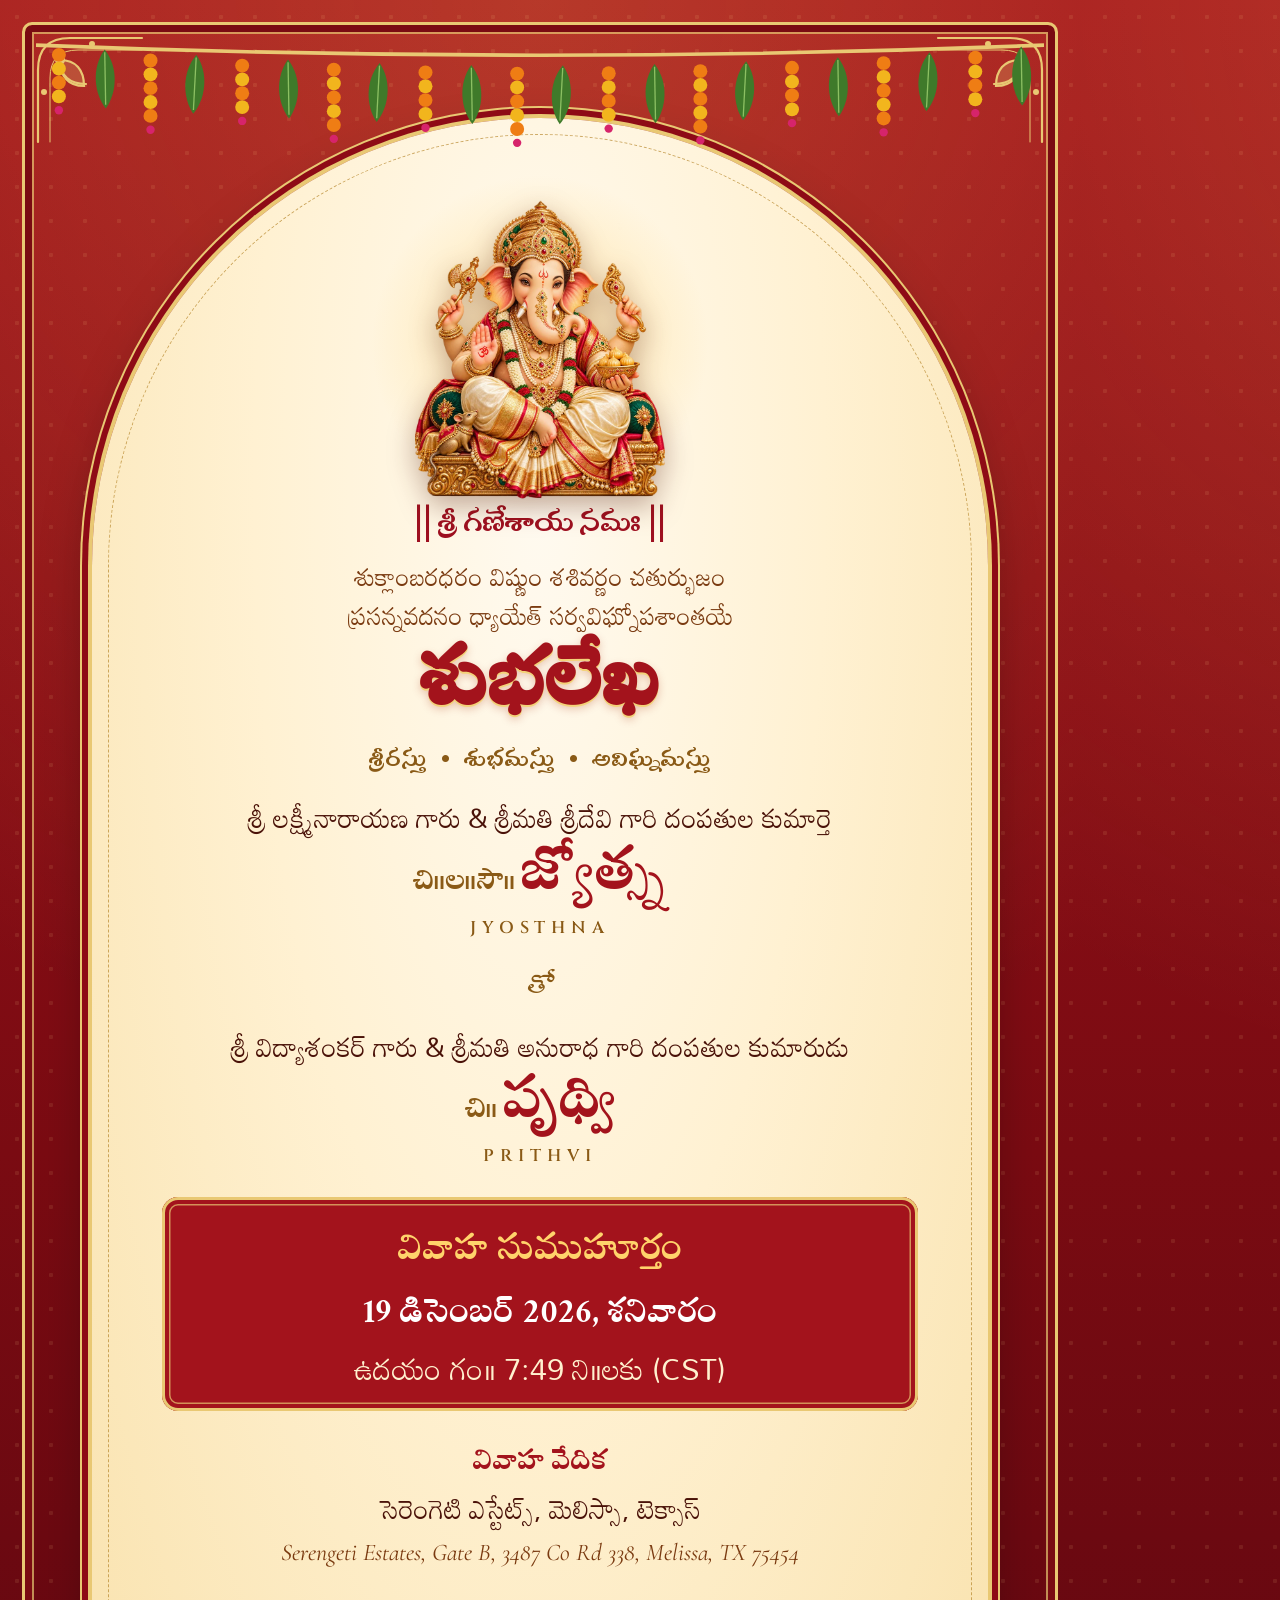
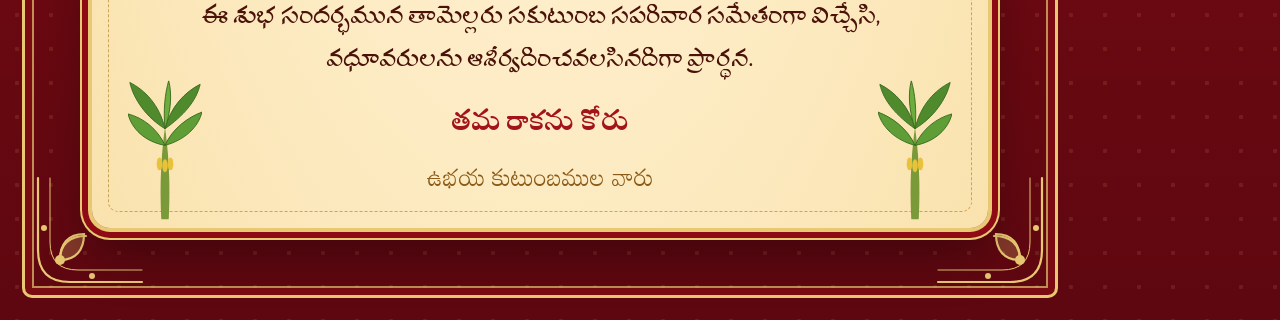
<file: card/shubhalekha.html>
<!doctype html>
<html lang="te">
<head>
<meta charset="utf-8">
<title>Shubhalekha — Prithvi &amp; Jyosthna</title>
<!-- Traditional Telugu wedding card (శుభలేఖ). Rendered to shubhalekha.png / .pdf for sharing.
     Built from ../index.html (symbols) and assets/img/ganesha.webp; rebuild rather than editing by hand. -->
<link rel="preconnect" href="https://fonts.googleapis.com"><link rel="preconnect" href="https://fonts.gstatic.com" crossorigin>
<link href="https://fonts.googleapis.com/css2?family=Ramaraja&family=Suravaram&family=Mandali&family=Cinzel:wght@600&family=Cormorant+Garamond:ital,wght@1,500&display=swap" rel="stylesheet">
<style>
  @font-face { font-family: "Potti Sreeramulu"; src: url("../assets/fonts/potti-sreeramulu.woff2") format("woff2"); }
  @page { size: 1080px 1920px; margin: 0; }
  * { box-sizing: border-box; margin: 0; padding: 0; }
  html, body { width: 1080px; height: 1920px; }
  body {
    position: relative; overflow: hidden; color: #4a1208; font-family: "Suravaram", "Mandali", serif;
    background:
      radial-gradient(circle at 50% 0, rgba(255,190,90,.22), transparent 55%),
      radial-gradient(circle, rgba(255,215,140,.10) 2px, transparent 2.5px) 0 0 / 34px 34px,
      linear-gradient(#a3131c, #7a0b12 60%, #5e0710);
    -webkit-print-color-adjust: exact; print-color-adjust: exact;
  }
  .frame { position: absolute; inset: 22px; border: 3px solid #e9c873; border-radius: 10px; box-shadow: inset 0 0 0 7px #7a0b12, inset 0 0 0 9px rgba(233,200,115,.7); }
  .corner { position: absolute; width: 120px; height: 120px; }
  .c1 { left: 30px; top: 30px; } .c2 { right: 30px; top: 30px; transform: scaleX(-1); }
  .c3 { left: 30px; bottom: 30px; transform: scaleY(-1); } .c4 { right: 30px; bottom: 30px; transform: scale(-1); }
  .thoranam { position: absolute; left: 36px; right: 36px; top: 34px; width: calc(100% - 72px); height: 120px; z-index: 3; }

  /* turmeric-cream panel shaped like a temple doorway */
  .panel {
    position: absolute; left: 92px; right: 92px; top: 118px; bottom: 92px; border-radius: 448px 448px 18px 18px;
    background:
      radial-gradient(ellipse at 50% 22%, #fffaf0, #fff1d2 45%, #f9e2ad 100%);
    box-shadow: 0 0 0 4px #e9c873, 0 0 0 10px #8e0b16, 0 0 0 12px #e9c873, 0 24px 50px rgba(0,0,0,.35);
    display: flex; flex-direction: column; align-items: center; text-align: center; padding: 96px 70px 170px;
  }
  .panel::before { content: ""; position: absolute; inset: 16px; border-radius: 432px 432px 10px 10px; border: 1.5px dashed rgba(184,137,47,.7); pointer-events: none; }
  .idol { position: relative; width: 250px; height: 300px; margin-top: -14px; }
  .idol::before { content: ""; position: absolute; left: 50%; top: 48%; width: 340px; height: 340px; transform: translate(-50%, -50%); border-radius: 50%;
    background: radial-gradient(circle, rgba(255,214,120,.55), rgba(255,214,120,.18) 50%, transparent 70%); }
  .idol img { position: relative; width: 100%; height: 100%; object-fit: contain; filter: drop-shadow(0 10px 14px rgba(80,20,0,.35)); }
  .gn { font-family: "Potti Sreeramulu", "Ramaraja", serif; font-size: 34px; color: #9e1020; margin-top: 4px; }
  .shloka { font-family: "Mandali", serif; font-size: 25px; line-height: 1.55; color: #7a3a10; margin-top: 8px; }
  .title { font-family: "Ramaraja", serif; font-size: 90px; line-height: 1.15; color: #a3131c; margin-top: 6px;
    text-shadow: 0 2px 0 #f3d27a, 0 4px 8px rgba(160,40,0,.25); }
  .srirastu { font-family: "Potti Sreeramulu", serif; font-size: 27px; color: #8a5a16; letter-spacing: 1px; }
  .orn { width: 260px; height: 50px; margin: 10px 0 6px; }
  .parents { font-family: "Mandali", serif; font-size: 27px; line-height: 1.5; color: #4a1208; }
  .name { font-family: "Ramaraja", serif; font-size: 66px; line-height: 1.2; color: #a3131c; margin-top: 2px; }
  .name small { font-size: 32px; color: #8a5a16; margin-right: 6px; }
  .en { font-family: "Cinzel", serif; font-weight: 600; font-size: 17px; letter-spacing: .35em; color: #8a5a16; margin-top: -4px; }
  .join { font-family: "Suravaram", serif; font-size: 30px; color: #8a5a16; margin: 14px 0 10px; }
  .muhurtham {
    margin-top: 30px; width: 100%; padding: 22px 26px 20px; border-radius: 16px; background: #a3131c; color: #fff1cf;
    box-shadow: inset 0 0 0 3px #e9c873, inset 0 0 0 7px #a3131c, inset 0 0 0 8.5px rgba(233,200,115,.7);
  }
  .muhurtham h3 { font-family: "Ramaraja", serif; font-weight: 400; font-size: 40px; color: #ffd36b; }
  .muhurtham p { font-family: "Mandali", serif; font-size: 30px; line-height: 1.5; }
  .muhurtham b { font-family: "Ramaraja", serif; font-weight: 400; font-size: 38px; color: #fff; }
  .venue { margin-top: 28px; font-family: "Mandali", serif; font-size: 27px; line-height: 1.5; }
  .venue .lbl { font-family: "Ramaraja", serif; color: #a3131c; font-size: 32px; }
  .venue .addr { font-family: "Cormorant Garamond", serif; font-style: italic; font-size: 24px; color: #7a3a10; }
  .ask { margin-top: 24px; font-family: "Suravaram", serif; font-size: 28px; line-height: 1.55; color: #4a1208; max-width: 760px; }
  .from { margin-top: 16px; font-family: "Ramaraja", serif; font-size: 32px; color: #a3131c; }
  .from span { display: block; font-family: "Mandali", serif; font-size: 24px; color: #8a5a16; }
  .foot { position: absolute; left: 0; right: 0; bottom: 100px; display: flex; justify-content: space-between; align-items: flex-end; padding: 0 128px; pointer-events: none; }
  .foot svg { width: 74px; height: 140px; }
  .foot .k { width: 92px; height: 100px; }
  .flip { transform: scaleX(-1); }
  .rice { position: absolute; width: 7px; height: 3px; border-radius: 50%; background: #f2c230; opacity: .8; }
</style>
</head>
<body>
  <svg width="0" height="0" style="position:absolute" aria-hidden="true">
    <defs>
      <linearGradient id="gGold" x1="0" x2="1">
        <stop offset="0" stop-color="#8a5a12"/><stop offset=".35" stop-color="#f3d27a"/>
        <stop offset=".6" stop-color="#c8962f"/><stop offset="1" stop-color="#7a4d0e"/>
      </linearGradient>
      <linearGradient id="gWood" x1="0" y1="0" x2="0" y2="1">
        <stop offset="0" stop-color="#c46a2b"/><stop offset=".45" stop-color="#8e3b12"/><stop offset="1" stop-color="#4f1d08"/>
      </linearGradient>
      <radialGradient id="gSkin" cx=".4" cy=".4">
        <stop offset="0" stop-color="#fff6e3"/><stop offset="1" stop-color="#d9c29a"/>
      </radialGradient>
      <symbol id="kalash" viewBox="0 0 120 130">
        <g fill="#3f7a2a">
          <path d="M60 34 C40 30 22 20 14 6 C32 8 50 18 60 34Z"/><path d="M60 34 C80 30 98 20 106 6 C88 8 70 18 60 34Z"/>
          <path d="M60 34 C48 24 40 10 42 0 C54 8 60 20 60 34Z" fill="#5a9a3a"/><path d="M60 34 C72 24 80 10 78 0 C66 8 60 20 60 34Z" fill="#5a9a3a"/>
        </g>
        <ellipse cx="60" cy="30" rx="15" ry="13" fill="#8a5a2b"/><ellipse cx="57" cy="26" rx="6" ry="4" fill="#b07a42"/>
        <path d="M38 44 h44 l-4 8 h-36Z" fill="url(#gGold)"/>
        <path d="M42 52 C14 62 14 112 40 122 h40 C106 112 106 62 78 52Z" fill="url(#gGold)"/>
        <path d="M24 84 h72" stroke="#9e1b1b" stroke-width="5"/><path d="M26 92 h68" stroke="#7a4d0e" stroke-width="1.5"/>
        <g fill="#9e1b1b"><circle cx="60" cy="72" r="5"/></g>
        <path d="M44 122 h32 l6 8 h-44Z" fill="#7a4d0e"/>
        <g fill="#f29a1d"><circle cx="30" cy="50" r="5"/><circle cx="90" cy="50" r="5"/><circle cx="22" cy="60" r="4"/><circle cx="98" cy="60" r="4"/></g>
      </symbol>
      <symbol id="banana" viewBox="0 0 80 150">
        <path d="M36 150 C34 110 36 80 40 50 C44 80 46 110 44 150Z" fill="#7a9a3a"/>
        <g fill="#4f8a2c" stroke="#3a6a1e" stroke-width="1">
          <path d="M40 52 C20 40 6 20 2 2 C18 10 34 26 40 52Z"/>
          <path d="M40 52 C60 38 74 22 78 4 C62 12 46 28 40 52Z"/>
          <path d="M40 70 C18 66 4 52 0 36 C16 40 32 52 40 70Z" fill="#5f9e36"/>
          <path d="M40 70 C62 64 76 50 80 34 C64 40 48 52 40 70Z" fill="#5f9e36"/>
          <path d="M40 52 C38 32 40 14 44 0 C48 16 46 34 40 52Z" fill="#6cad3e"/>
        </g>
        <g fill="#e8c23a"><ellipse cx="34" cy="90" rx="3" ry="7"/><ellipse cx="40" cy="92" rx="3" ry="7"/><ellipse cx="46" cy="90" rx="3" ry="7"/></g>
      </symbol>
      <symbol id="muggu" viewBox="0 0 220 60">
        <g fill="none" stroke="#b8892f" stroke-width="1.4" stroke-linecap="round">
          <path d="M0 30 H70 M150 30 H220"/>
          <path d="M110 6 C126 18 126 42 110 54 C94 42 94 18 110 6Z"/>
          <path d="M86 30 C98 14 122 14 134 30 C122 46 98 46 86 30Z"/>
          <path d="M92 12 C106 22 106 38 92 48 M128 12 C114 22 114 38 128 48"/>
          <circle cx="110" cy="30" r="5" fill="#9e1b1b" stroke="none"/>
          <path d="M70 30 C76 22 82 22 86 30 C82 38 76 38 70 30Z M150 30 C144 22 138 22 134 30 C138 38 144 38 150 30Z"/>
        </g>
        <g fill="#b8892f"><circle cx="110" cy="0.5" r="1.6"/><circle cx="110" cy="59.5" r="1.6"/><circle cx="80" cy="14" r="1.6"/><circle cx="140" cy="14" r="1.6"/><circle cx="80" cy="46" r="1.6"/><circle cx="140" cy="46" r="1.6"/><circle cx="58" cy="30" r="2"/><circle cx="162" cy="30" r="2"/><circle cx="40" cy="30" r="1.4"/><circle cx="180" cy="30" r="1.4"/></g>
        <g fill="#ef7d14"><circle cx="98" cy="30" r="2.4"/><circle cx="122" cy="30" r="2.4"/><circle cx="110" cy="18" r="2.4"/><circle cx="110" cy="42" r="2.4"/></g>
      </symbol>
      <symbol id="dhol" viewBox="0 0 220 150">
        <path d="M40 30 h140 a28 45 0 0 1 0 90 h-140Z" fill="url(#gWood)"/>
        <g stroke="#f6efe2" stroke-width="3" fill="none">
          <path d="M44 34 L72 116 L100 34 L128 116 L156 34 L184 112"/>
          <path d="M44 116 L72 34 L100 116 L128 34 L156 116 L180 40"/>
        </g>
        <ellipse cx="40" cy="75" rx="28" ry="46" fill="#5a2a10"/>
        <ellipse cx="40" cy="75" rx="23" ry="40" fill="url(#gSkin)"/>
        <ellipse cx="180" cy="75" rx="28" ry="46" fill="none" stroke="#3a1a08" stroke-width="5"/>
        <g fill="#2f7d4a"><circle cx="112" cy="122" r="6"/></g><g fill="#e4405f"><circle cx="124" cy="128" r="6"/></g><g fill="#f2b51d"><circle cx="100" cy="128" r="5"/></g>
        <path d="M112 128 v16 M124 134 v12 M100 133 v12" stroke="#e4405f" stroke-width="3"/>
      </symbol>
    </defs>
  </svg>
  <div class="frame"></div>
  <svg class="corner c1" viewBox="0 0 120 120"><g fill="none" stroke="#e9c873" stroke-width="2.2" stroke-linecap="round">
  <path d="M8 112V40Q8 8 40 8H112"/><path d="M20 112V48Q20 20 48 20H112" stroke-width="1"/>
  <path d="M30 30C46 30 54 40 54 56C38 56 30 46 30 30Z" fill="#e9c873" fill-opacity=".25"/>
  <path d="M30 30C30 46 40 54 56 54"/></g>
  <circle cx="30" cy="30" r="5" fill="#e9c873"/><circle cx="62" cy="14" r="3" fill="#e9c873"/><circle cx="14" cy="62" r="3" fill="#e9c873"/></svg>
  <svg class="corner c2" viewBox="0 0 120 120"><g fill="none" stroke="#e9c873" stroke-width="2.2" stroke-linecap="round">
  <path d="M8 112V40Q8 8 40 8H112"/><path d="M20 112V48Q20 20 48 20H112" stroke-width="1"/>
  <path d="M30 30C46 30 54 40 54 56C38 56 30 46 30 30Z" fill="#e9c873" fill-opacity=".25"/>
  <path d="M30 30C30 46 40 54 56 54"/></g>
  <circle cx="30" cy="30" r="5" fill="#e9c873"/><circle cx="62" cy="14" r="3" fill="#e9c873"/><circle cx="14" cy="62" r="3" fill="#e9c873"/></svg>
  <svg class="corner c3" viewBox="0 0 120 120"><g fill="none" stroke="#e9c873" stroke-width="2.2" stroke-linecap="round">
  <path d="M8 112V40Q8 8 40 8H112"/><path d="M20 112V48Q20 20 48 20H112" stroke-width="1"/>
  <path d="M30 30C46 30 54 40 54 56C38 56 30 46 30 30Z" fill="#e9c873" fill-opacity=".25"/>
  <path d="M30 30C30 46 40 54 56 54"/></g>
  <circle cx="30" cy="30" r="5" fill="#e9c873"/><circle cx="62" cy="14" r="3" fill="#e9c873"/><circle cx="14" cy="62" r="3" fill="#e9c873"/></svg>
  <svg class="corner c4" viewBox="0 0 120 120"><g fill="none" stroke="#e9c873" stroke-width="2.2" stroke-linecap="round">
  <path d="M8 112V40Q8 8 40 8H112"/><path d="M20 112V48Q20 20 48 20H112" stroke-width="1"/>
  <path d="M30 30C46 30 54 40 54 56C38 56 30 46 30 30Z" fill="#e9c873" fill-opacity=".25"/>
  <path d="M30 30C30 46 40 54 56 54"/></g>
  <circle cx="30" cy="30" r="5" fill="#e9c873"/><circle cx="62" cy="14" r="3" fill="#e9c873"/><circle cx="14" cy="62" r="3" fill="#e9c873"/></svg>
  <svg class="thoranam" viewBox="0 0 1080 130" preserveAspectRatio="none"><path d="M0 12 Q540.0 34 1080 12" stroke="#e9c873" stroke-width="4" fill="none"/><circle cx="24.5" cy="22.6" r="7.5" fill="#ef7d14"/><circle cx="24.5" cy="37.6" r="7.5" fill="#f2b51d"/><circle cx="24.5" cy="52.6" r="7.5" fill="#ef7d14"/><circle cx="24.5" cy="67.6" r="7.5" fill="#f2b51d"/><circle cx="24.5" cy="82.6" r="4.5" fill="#d6246b"/><g transform="translate(73.6 16.7) rotate(-1)"><path d="M0 0C-15 20-12 48 0 64C12 48 15 20 0 0Z" fill="#3f7a2a"/><path d="M0 3V60" stroke="#8cc063" stroke-width="1.4"/></g><circle cx="122.7" cy="28.7" r="7.5" fill="#ef7d14"/><circle cx="122.7" cy="43.7" r="7.5" fill="#f2b51d"/><circle cx="122.7" cy="58.7" r="7.5" fill="#ef7d14"/><circle cx="122.7" cy="73.7" r="7.5" fill="#f2b51d"/><circle cx="122.7" cy="88.7" r="7.5" fill="#ef7d14"/><circle cx="122.7" cy="103.7" r="4.5" fill="#d6246b"/><g transform="translate(171.8 22.5) rotate(3)"><path d="M0 0C-15 20-12 48 0 64C12 48 15 20 0 0Z" fill="#3f7a2a"/><path d="M0 3V60" stroke="#8cc063" stroke-width="1.4"/></g><circle cx="220.9" cy="34.2" r="7.5" fill="#ef7d14"/><circle cx="220.9" cy="49.2" r="7.5" fill="#f2b51d"/><circle cx="220.9" cy="64.2" r="7.5" fill="#ef7d14"/><circle cx="220.9" cy="79.2" r="7.5" fill="#f2b51d"/><circle cx="220.9" cy="94.2" r="4.5" fill="#d6246b"/><g transform="translate(270.0 27.6) rotate(-1)"><path d="M0 0C-15 20-12 48 0 64C12 48 15 20 0 0Z" fill="#3f7a2a"/><path d="M0 3V60" stroke="#8cc063" stroke-width="1.4"/></g><circle cx="319.1" cy="38.6" r="7.5" fill="#ef7d14"/><circle cx="319.1" cy="53.6" r="7.5" fill="#f2b51d"/><circle cx="319.1" cy="68.6" r="7.5" fill="#ef7d14"/><circle cx="319.1" cy="83.6" r="7.5" fill="#f2b51d"/><circle cx="319.1" cy="98.6" r="7.5" fill="#ef7d14"/><circle cx="319.1" cy="113.6" r="4.5" fill="#d6246b"/><g transform="translate(368.2 31.3) rotate(3)"><path d="M0 0C-15 20-12 48 0 64C12 48 15 20 0 0Z" fill="#3f7a2a"/><path d="M0 3V60" stroke="#8cc063" stroke-width="1.4"/></g><circle cx="417.3" cy="41.6" r="7.5" fill="#ef7d14"/><circle cx="417.3" cy="56.6" r="7.5" fill="#f2b51d"/><circle cx="417.3" cy="71.6" r="7.5" fill="#ef7d14"/><circle cx="417.3" cy="86.6" r="7.5" fill="#f2b51d"/><circle cx="417.3" cy="101.6" r="4.5" fill="#d6246b"/><g transform="translate(466.4 33.5) rotate(-1)"><path d="M0 0C-15 20-12 48 0 64C12 48 15 20 0 0Z" fill="#3f7a2a"/><path d="M0 3V60" stroke="#8cc063" stroke-width="1.4"/></g><circle cx="515.5" cy="42.9" r="7.5" fill="#ef7d14"/><circle cx="515.5" cy="57.9" r="7.5" fill="#f2b51d"/><circle cx="515.5" cy="72.9" r="7.5" fill="#ef7d14"/><circle cx="515.5" cy="87.9" r="7.5" fill="#f2b51d"/><circle cx="515.5" cy="102.9" r="7.5" fill="#ef7d14"/><circle cx="515.5" cy="117.9" r="4.5" fill="#d6246b"/><g transform="translate(564.5 33.9) rotate(3)"><path d="M0 0C-15 20-12 48 0 64C12 48 15 20 0 0Z" fill="#3f7a2a"/><path d="M0 3V60" stroke="#8cc063" stroke-width="1.4"/></g><circle cx="613.6" cy="42.5" r="7.5" fill="#ef7d14"/><circle cx="613.6" cy="57.5" r="7.5" fill="#f2b51d"/><circle cx="613.6" cy="72.5" r="7.5" fill="#ef7d14"/><circle cx="613.6" cy="87.5" r="7.5" fill="#f2b51d"/><circle cx="613.6" cy="102.5" r="4.5" fill="#d6246b"/><g transform="translate(662.7 32.6) rotate(-1)"><path d="M0 0C-15 20-12 48 0 64C12 48 15 20 0 0Z" fill="#3f7a2a"/><path d="M0 3V60" stroke="#8cc063" stroke-width="1.4"/></g><circle cx="711.8" cy="40.3" r="7.5" fill="#ef7d14"/><circle cx="711.8" cy="55.3" r="7.5" fill="#f2b51d"/><circle cx="711.8" cy="70.3" r="7.5" fill="#ef7d14"/><circle cx="711.8" cy="85.3" r="7.5" fill="#f2b51d"/><circle cx="711.8" cy="100.3" r="7.5" fill="#ef7d14"/><circle cx="711.8" cy="115.3" r="4.5" fill="#d6246b"/><g transform="translate(760.9 29.6) rotate(3)"><path d="M0 0C-15 20-12 48 0 64C12 48 15 20 0 0Z" fill="#3f7a2a"/><path d="M0 3V60" stroke="#8cc063" stroke-width="1.4"/></g><circle cx="810.0" cy="36.6" r="7.5" fill="#ef7d14"/><circle cx="810.0" cy="51.6" r="7.5" fill="#f2b51d"/><circle cx="810.0" cy="66.6" r="7.5" fill="#ef7d14"/><circle cx="810.0" cy="81.6" r="7.5" fill="#f2b51d"/><circle cx="810.0" cy="96.6" r="4.5" fill="#d6246b"/><g transform="translate(859.1 25.2) rotate(-1)"><path d="M0 0C-15 20-12 48 0 64C12 48 15 20 0 0Z" fill="#3f7a2a"/><path d="M0 3V60" stroke="#8cc063" stroke-width="1.4"/></g><circle cx="908.2" cy="31.5" r="7.5" fill="#ef7d14"/><circle cx="908.2" cy="46.5" r="7.5" fill="#f2b51d"/><circle cx="908.2" cy="61.5" r="7.5" fill="#ef7d14"/><circle cx="908.2" cy="76.5" r="7.5" fill="#f2b51d"/><circle cx="908.2" cy="91.5" r="7.5" fill="#ef7d14"/><circle cx="908.2" cy="106.5" r="4.5" fill="#d6246b"/><g transform="translate(957.3 19.7) rotate(3)"><path d="M0 0C-15 20-12 48 0 64C12 48 15 20 0 0Z" fill="#3f7a2a"/><path d="M0 3V60" stroke="#8cc063" stroke-width="1.4"/></g><circle cx="1006.4" cy="25.7" r="7.5" fill="#ef7d14"/><circle cx="1006.4" cy="40.7" r="7.5" fill="#f2b51d"/><circle cx="1006.4" cy="55.7" r="7.5" fill="#ef7d14"/><circle cx="1006.4" cy="70.7" r="7.5" fill="#f2b51d"/><circle cx="1006.4" cy="85.7" r="4.5" fill="#d6246b"/><g transform="translate(1055.5 13.6) rotate(-1)"><path d="M0 0C-15 20-12 48 0 64C12 48 15 20 0 0Z" fill="#3f7a2a"/><path d="M0 3V60" stroke="#8cc063" stroke-width="1.4"/></g></svg>

  <main class="panel">
    <div class="idol"><img src="../assets/img/ganesha.webp" alt="Lord Ganesha"></div>
    <p class="gn">|| శ్రీ గణేశాయ నమః ||</p>
    <p class="shloka">శుక్లాంబరధరం విష్ణుం శశివర్ణం చతుర్భుజం<br>ప్రసన్నవదనం ధ్యాయేత్ సర్వవిఘ్నోపశాంతయే</p>
    <h1 class="title">శుభలేఖ</h1>
    <p class="srirastu">శ్రీరస్తు &nbsp;•&nbsp; శుభమస్తు &nbsp;•&nbsp; అవిఘ్నమస్తు</p>
    <svg class="orn" viewBox="0 0 220 60"><use href="#muggu"/></svg>

    <p class="parents">శ్రీ లక్ష్మీనారాయణ గారు &amp; శ్రీమతి శ్రీదేవి గారి దంపతుల కుమార్తె</p>
    <p class="name"><small>చి॥ల॥సౌ॥</small>జ్యోత్స్న</p>
    <p class="en">JYOSTHNA</p>
    <p class="join">తో</p>
    <p class="parents">శ్రీ విద్యాశంకర్ గారు &amp; శ్రీమతి అనురాధ గారి దంపతుల కుమారుడు</p>
    <p class="name"><small>చి॥</small>పృథ్వి</p>
    <p class="en">PRITHVI</p>

    <div class="muhurtham">
      <h3>వివాహ సుముహూర్తం</h3>
      <p><b>19 డిసెంబర్ 2026, శనివారం</b><br>ఉదయం గం॥ 7:49 ని॥లకు (CST)</p>
    </div>

    <p class="venue"><span class="lbl">వివాహ వేదిక</span><br>సెరెంగెటి ఎస్టేట్స్, మెలిస్సా, టెక్సాస్<br>
      <span class="addr">Serengeti Estates, Gate B, 3487 Co Rd 338, Melissa, TX 75454</span></p>

    <p class="ask">ఈ శుభ సందర్భమున తామెల్లరు సకుటుంబ సపరివార సమేతంగా విచ్చేసి, వధూవరులను ఆశీర్వదించవలసినదిగా ప్రార్థన.</p>
    <p class="from">తమ రాకను కోరు<span>ఉభయ కుటుంబముల వారు</span></p>
  </main>

  <div class="foot">
    <svg viewBox="0 0 80 150"><use href="#banana"/></svg>
    <svg class="flip" viewBox="0 0 80 150"><use href="#banana"/></svg>
  </div>
</body>
</html>
</file>
<file: style.css>
@font-face {
  font-family: "Potti Sreeramulu";
  src: url("assets/fonts/potti-sreeramulu.woff2") format("woff2");
  font-display: swap;
}

:root {
  --ivory: #fbf6ec;
  --cream: #f4ead6;
  --gold: #b8892f;
  --gold-lt: #e9c873;
  --gold-dk: #7a4d0e;
  --kumkum: #9e1b1b;
  --maroon: #6b1d1d;
  --ink: #4a2a1a;
  --muted: #8a6a52;
  --brown: #3a1d12;
  --green: #25a244;
  --script: "Pinyon Script", cursive;
  --serif: "Cormorant Garamond", Georgia, serif;
  --caps: "Cinzel", Georgia, serif;
  --telugu: "Potti Sreeramulu", "Noto Sans Telugu", sans-serif;
}

* { box-sizing: border-box; margin: 0; padding: 0; }
html { scroll-behavior: smooth; }
body {
  font-family: var(--serif);
  color: var(--ink);
  background: #2a160d radial-gradient(circle at 50% 0, #4a2817, #1d0f08 70%) fixed;
  -webkit-font-smoothing: antialiased;
  overflow-x: hidden;
}
body.locked { overflow: hidden; height: 100dvh; }
button { font: inherit; color: inherit; background: none; border: 0; cursor: pointer; }
img { display: block; max-width: 100%; }

#petals { position: fixed; inset: 0; width: 100%; height: 100%; pointer-events: none; z-index: 60; }

/* ---------- Envelope ---------- */
#gate {
  position: fixed; inset: 0; z-index: 50;
  display: grid; place-items: center; align-content: center; gap: 14px;
  perspective: 1400px; overflow: hidden;
}
.door {
  position: absolute; top: 0; bottom: 0; width: 50%;
  background:
    repeating-linear-gradient(45deg, rgba(255,240,190,.08) 0 2px, transparent 2px 22px),
    repeating-linear-gradient(-45deg, rgba(120,80,10,.10) 0 2px, transparent 2px 22px),
    linear-gradient(160deg, #e9c46a 0%, #c99a2e 45%, #b5841f 70%, #d4ab45 100%);
  transition: transform 1.8s cubic-bezier(.65,0,.25,1);
  box-shadow: inset 0 0 80px rgba(90,55,5,.35);
  z-index: 1; will-change: transform;
}
.door::after {
  content: ""; position: absolute; top: 9%; bottom: 9%; border: 1.5px solid rgba(255,236,170,.7);
  border-radius: 6px; box-shadow: inset 0 0 0 6px rgba(255,236,170,.12);
}
.door-l { left: 0; transform-origin: left center; }
.door-l::after { left: 12%; right: 6%; }
.door-r { right: 0; transform-origin: right center; }
.door-r::after { left: 6%; right: 12%; }
.beads {
  position: absolute; top: 0; left: 0; right: 0; height: 40px; z-index: 2;
  background:
    radial-gradient(circle at 50% 12px, #fff3c4 0 2px, #e0b347 3px 6px, transparent 7px) 0 0 / 34px 40px repeat-x,
    linear-gradient(#c99a2e, #c99a2e) 0 0 / 100% 4px no-repeat;
  filter: drop-shadow(0 2px 2px rgba(80,50,0,.35));
  transition: opacity .6s;
}
.seal {
  position: relative; z-index: 3; width: 128px; height: 128px; border-radius: 50%;
  background: radial-gradient(circle at 35% 30%, #d0332f, #9e1b1b 55%, #6e0f10);
  box-shadow: 0 10px 24px rgba(60,0,0,.45), inset 0 -6px 12px rgba(0,0,0,.25), inset 0 4px 8px rgba(255,160,140,.35);
  display: grid; place-items: center;
  animation: breathe 2.6s ease-in-out infinite;
  transition: transform .7s cubic-bezier(.3,0,.2,1), opacity .7s ease;
}
.seal-ring {
  width: 104px; height: 104px; border-radius: 50%; border: 2px solid rgba(255,214,140,.75);
  display: grid; place-items: center;
}
.seal-mono { display: flex; align-items: center; gap: 3px; line-height: 1; }
.seal-mono b, .seal-mono i {
  background: linear-gradient(180deg, #fff4cf 0%, #f3d27a 40%, #c8962f 75%, #f6dc8e 100%);
  -webkit-background-clip: text; background-clip: text; color: transparent;
  filter: drop-shadow(0 1px 0 rgba(70,0,0,.6));
}
.seal-mono b { font-family: "Cinzel Decorative", var(--caps); font-weight: 700; font-size: 34px; }
.seal-mono i { font-family: var(--serif); font-style: italic; font-weight: 500; font-size: 26px; margin-top: 4px; }
/* Tap text sits on a cream ribbon so the sindoor lettering reads clearly on the gold doors */
.tap-wrap {
  position: relative; z-index: 3; display: flex; flex-direction: column; align-items: center; gap: 4px;
  padding: 10px 26px 11px; border-radius: 14px; background: linear-gradient(#fffaf0, #fbeccb);
  box-shadow: 0 0 0 1.5px #b8892f, 0 0 0 4px rgba(255,248,230,.55), 0 8px 18px rgba(90,50,0,.3);
  transition: opacity .5s; animation: tapGlow 2.6s ease-in-out infinite;
}
.tap-label { font-family: var(--caps); font-weight: 600; letter-spacing: .28em; font-size: 13px; color: #c8102e; text-transform: uppercase; }
.tap-telugu { font-family: var(--telugu); font-size: 18px; line-height: 1.3; color: #c8102e; }
@keyframes tapGlow { 50% { box-shadow: 0 0 0 1.5px #b8892f, 0 0 0 6px rgba(255,248,230,.7), 0 8px 24px rgba(200,16,46,.35); } }
@keyframes breathe { 50% { transform: scale(1.05); box-shadow: 0 14px 34px rgba(60,0,0,.5), 0 0 0 10px rgba(255,220,150,.18); } }

/* ---------- Lord Ganesha: a gold idol emerging in light (after the seal is tapped) ---------- */
.seal-stage { position: relative; z-index: 3; width: 128px; height: 128px; }
.ganesha-halo {
  position: absolute; left: 50%; top: 50%; width: 420px; height: 420px; pointer-events: none;
  background: radial-gradient(circle, rgba(255,236,180,.75) 0%, rgba(255,206,120,.3) 38%, rgba(255,200,110,0) 68%);
  transform: translate(-50%, -62%) scale(.5); opacity: 0;
  transition: transform 1.8s cubic-bezier(.2,.8,.2,1), opacity 1.4s ease;
}
.gn-idol {
  position: absolute; left: 50%; top: 50%; width: 250px; height: 300px; pointer-events: none;
  transform: translate(-50%, -62%) scale(.88); opacity: 0; filter: blur(6px) brightness(1.9);
  transition: transform 2s cubic-bezier(.2,.8,.2,1), opacity 1.2s ease, filter 2s ease;
  will-change: transform, opacity, filter;
}
.gn-idol img { width: 100%; height: 100%; object-fit: contain; filter: drop-shadow(0 14px 20px rgba(60,10,0,.45)); }
/* a gleam of light sweeps across the idol, clipped to its shape */
.gn-shine {
  position: absolute; inset: 0;
  background: linear-gradient(105deg, transparent 35%, rgba(255,255,255,.65) 50%, transparent 65%) -250px 0 / 250% 100% no-repeat;
  -webkit-mask: url("assets/img/ganesha.webp") center / contain no-repeat; mask: url("assets/img/ganesha.webp") center / contain no-repeat;
  mix-blend-mode: soft-light;
}
.ganesha-mantra {
  position: absolute; left: 50%; top: calc(100% + 84px); width: 320px; margin-left: -160px; pointer-events: none;
  display: flex; flex-direction: column; align-items: center; gap: 4px; text-align: center;
  opacity: 0; transform: translateY(12px);
  transition: opacity 1.1s ease 1.6s, transform 1.1s cubic-bezier(.2,.7,.2,1) 1.6s;
}
.ganesha-mantra .te { font-family: var(--telugu); font-size: 22px; color: #9e1020; text-shadow: 0 0 10px rgba(255,240,205,1), 0 0 2px rgba(255,255,255,.9); }
.ganesha-mantra small { font-family: "Cinzel Decorative", var(--caps); font-weight: 700; font-size: 10px; letter-spacing: .24em; text-transform: uppercase; color: #6b1d1d; text-shadow: 0 0 6px rgba(255,246,225,.9); }

#gate.s1 .seal { transform: scale(.6); opacity: 0; animation: none; }
#gate.s1 .tap-wrap { opacity: 0; animation: none; }
#gate.s2 .ganesha-halo { transform: translate(-50%, -62%) scale(1); opacity: 1; animation: haloBreath 2.6s ease-in-out 1.8s infinite alternate; }
#gate.s2 .gn-idol { transform: translate(-50%, -62%) scale(1); opacity: 1; filter: none; }
#gate.s2 .gn-shine { animation: gnShine 1.6s cubic-bezier(.4,0,.2,1) 1.6s forwards; }
#gate.s2 .ganesha-mantra { opacity: 1; transform: none; }
#gate.s3 .gn-idol { transform: translate(-50%, -70%) scale(1.06); opacity: 0; filter: brightness(1.4); transition: transform 1.6s cubic-bezier(.3,0,.2,1), opacity 1.2s ease .25s, filter 1.2s ease; }
#gate.s3 .ganesha-halo { transform: translate(-50%, -62%) scale(2.2); opacity: 0; animation: none; transition: transform 1.6s ease, opacity 1.4s ease .3s; }
#gate.s3 .ganesha-mantra { opacity: 0; transform: translateY(-8px); transition: opacity .8s ease, transform .8s ease; }
@keyframes haloBreath { from { opacity: 1; } to { opacity: .7; } }
@keyframes gnShine { to { background-position: 250px 0; } }

#gate.opening .door-l { transform: rotateY(-108deg); }
#gate.opening .door-r { transform: rotateY(108deg); }
#gate.opening .seal { transform: scale(1.6); opacity: 0; animation: none; }
#gate.opening .tap-wrap, #gate.opening .beads { opacity: 0; }
#gate.gone { display: none; }

/* ---------- "Mana Pelli" title card, revealed in the doorway after Lord Ganesha ---------- */
.pelli-intro {
  position: absolute; inset: 0; z-index: 0; display: grid; place-items: center; padding: 24px;
  background:
    radial-gradient(ellipse 70% 55% at 50% 46%, #fffaf0 0%, #fbefd3 45%, #f1d9a4 80%, #e2bd72 100%);
  opacity: 0; transition: opacity .9s ease; perspective: 900px;
}
.pelli-text { display: flex; flex-direction: column; align-items: center; text-align: center; }
.pelli-text > * {
  opacity: 0; transform: translate3d(0, 10px, -260px) scale(.55); filter: blur(10px);
  transition: opacity 1.6s ease, transform 2s cubic-bezier(.16,.84,.3,1), filter 1.6s ease;
}
.pelli-title { font-family: var(--script); font-size: 76px; line-height: 1.05; color: var(--kumkum); text-shadow: 0 2px 0 rgba(233,200,115,.7), 0 8px 24px rgba(160,60,0,.18); }
.pelli-orn { width: 190px; height: 48px; margin: 2px 0 6px; }
.pelli-te { font-family: var(--telugu); font-size: 21px; line-height: 1.5; color: var(--maroon); }
.pelli-en { font-family: var(--serif); font-style: italic; font-size: 21px; color: var(--gold-dk); margin-top: 6px; }
#gate.opening .pelli-intro { opacity: 1; }
/* step out of the doorway, one line after another */
#gate.emerge .pelli-text > * { opacity: 1; transform: none; filter: none; }
#gate.emerge .pelli-orn { transition-delay: .35s; }
#gate.emerge .pelli-te { transition-delay: .6s; }
#gate.emerge .pelli-en { transition-delay: .85s; }
/* then drift up and fade away slowly */
#gate.settle .pelli-text > * {
  opacity: 0; transform: translate3d(0, -10px, 0) scale(1.03); filter: blur(2px);
  transition: opacity 1.4s ease, transform 1.6s ease, filter 1.4s ease; transition-delay: 0s;
}
/* finally the whole scene cross-fades into the hero */
#gate { transition: opacity 1.3s ease; }
#gate.fade { opacity: 0; pointer-events: none; }
@media (max-width: 360px) { .pelli-title { font-size: 62px; } .pelli-te, .pelli-en { font-size: 18px; } }

/* ---------- Page ---------- */
main {
  max-width: 480px; margin: 0 auto; background: var(--ivory);
  box-shadow: 0 0 60px rgba(0,0,0,.5); overflow: hidden; position: relative;
}
section { padding: 46px 24px; text-align: center; position: relative; }
.eyebrow { font-family: var(--caps); font-size: 11px; letter-spacing: .3em; text-transform: uppercase; color: var(--muted); }
.eyebrow.light { color: #ffe0a8; }
.section-title { font-family: var(--serif); font-style: italic; font-weight: 500; font-size: 38px; color: var(--maroon); margin-top: 6px; }
.lead { font-size: 17px; color: var(--muted); margin: 12px auto 0; max-width: 340px; line-height: 1.45; }

.reveal {
  opacity: 0; transform: translate3d(0, 28px, 0);
  transition: opacity .8s ease, transform .9s cubic-bezier(.2,.7,.2,1);
  transition-delay: calc(var(--i, 0) * 90ms);
}
.reveal.in { opacity: 1; transform: none; }
.tel-eyebrow { font-family: var(--telugu); color: var(--gold-dk); font-size: 16px; margin-top: 4px; }

/* Page fades up from behind the envelope doors */
main { opacity: 0; transform: scale(.97); transition: opacity 1.2s ease .2s, transform 1.4s cubic-bezier(.2,.7,.2,1) .2s; }
body.opened main { opacity: 1; transform: none; }
body.modal-open { overflow: hidden; }

/* ---------- Hero ---------- */
.hero {
  padding: 0; min-height: 100vh; min-height: 100svh; display: flex; flex-direction: column; align-items: center; overflow: hidden;
  background:
    radial-gradient(ellipse at 50% 100%, rgba(233,200,115,.35), transparent 60%),
    linear-gradient(#fdf8ee, #f6ecd8);
}
/* Hero fills exactly one screen: top (thoranam) · couple & names · foot (kalash + scroll cue).
   script.js scales .hero-fit down with `zoom` on short screens so the scroll cue always shows. */
.hero-fit { width: 100%; min-height: 100vh; min-height: 100svh; display: flex; flex-direction: column; justify-content: space-between; padding-bottom: 14px; }
.hero-foot { display: flex; flex-direction: column; align-items: center; }
.thoranam { height: 92px; position: relative; }
.thoranam svg { width: 100%; height: 100%; display: block; }
.ganesha { font-family: var(--telugu); color: var(--kumkum); font-size: 14px; margin-top: 2px; }
.srirastu { font-family: var(--telugu); color: var(--gold-dk); font-size: 12.5px; margin-top: 2px; }
.h-tel { font-family: var(--telugu); color: var(--gold-dk); font-size: 12px; margin-bottom: 2px; }
.banana { width: 46px; height: 92px; align-self: flex-end; filter: drop-shadow(0 4px 4px rgba(40,60,10,.2)); }
.banana.flip-x { transform: scaleX(-1); }
.hero-grid { display: grid; grid-template-columns: 50% 1fr; gap: 8px; padding: 14px 12px 0; align-items: end; }
/* Couple cut-out standing in front of a mandapam arch, stepping out of its frame */
.hero-photo { position: relative; aspect-ratio: 759 / 1140; }
.arch-bg {
  position: absolute; left: 4%; right: 4%; top: 12%; bottom: 3%;
  border-radius: 999px 999px 8px 8px; border: 2px solid var(--gold);
  background: radial-gradient(ellipse 70% 55% at 50% 35%, #fff6dc, #f3dfae 55%, #e6c37a 100%);
  box-shadow: 0 0 0 4px #fff8e8, 0 0 0 5px var(--gold-lt), 0 14px 28px rgba(80,40,10,.22);
}
.arch-garland {
  position: absolute; inset: -6px; border-radius: inherit; pointer-events: none;
  border: 5px dotted #ef8f1a; border-bottom: 0; -webkit-mask: linear-gradient(#000 55%, transparent 75%); mask: linear-gradient(#000 55%, transparent 75%);
}
.couple-cut {
  position: absolute; left: 7%; bottom: 3%; width: 86%; z-index: 1;
  filter: drop-shadow(0 10px 12px rgba(80,40,10,.28)); will-change: transform;
  /* the portrait is cropped at the knees, so let it fade into the arch */
  -webkit-mask-image: linear-gradient(#000 82%, transparent 99%); mask-image: linear-gradient(#000 82%, transparent 99%);
}
.arch-floor {
  position: absolute; left: 0; right: 0; bottom: -6px; height: 16px; z-index: 2; border-radius: 50%;
  background: radial-gradient(ellipse at 50% 50%, rgba(120,70,20,.28), transparent 70%);
}
.hero-text { text-align: center; }
.together { font-family: var(--script); font-size: 20px; color: var(--gold-dk); line-height: 1.1; }
.request { font-size: 12.5px; color: var(--muted); margin-top: 4px; }
.tiny-orn { display: block; color: var(--gold); font-size: 12px; margin: 6px 0 2px; }
.h-name { font-family: var(--script); font-weight: 400; font-size: 40px; color: var(--kumkum); line-height: 1.05; }
.parents { font-size: 11.5px; color: var(--muted); line-height: 1.25; }
.amp { font-family: var(--script); font-size: 30px; color: var(--gold); line-height: 1; margin: 2px 0; }
.at { font-style: italic; font-size: 13px; color: var(--ink); margin-top: 8px; }
.when-sm { font-size: 12px; color: var(--ink); margin-top: 6px; line-height: 1.4; }
.kalash-row { display: flex; justify-content: center; align-items: flex-end; gap: 18px; margin-top: 18px; }
.kalash { width: 74px; height: 80px; filter: drop-shadow(0 6px 6px rgba(90,50,0,.25)); }
.lamp { width: 26px; height: 34px; position: relative; }
.lamp::before { content: ""; position: absolute; bottom: 0; left: 0; right: 0; height: 12px; border-radius: 0 0 14px 14px; background: linear-gradient(90deg, #7a4d0e, #f3d27a, #7a4d0e); }
.lamp::after {
  content: ""; position: absolute; bottom: 11px; left: 9px; width: 8px; height: 16px; border-radius: 50% 50% 40% 40%;
  background: radial-gradient(circle at 50% 70%, #fff6c0, #ffb627 55%, #e4511b); animation: flicker 1.4s infinite alternate;
}
@keyframes flicker { to { transform: scale(.85, 1.12) rotate(3deg); opacity: .85; } }
.see-all {
  display: inline-block; margin-top: 16px; font-family: var(--caps); font-size: 11px; letter-spacing: .3em;
  text-transform: uppercase; color: var(--gold-dk); text-decoration: none;
}
.see-all span { display: block; font-size: 18px; animation: bob 1.6s infinite; }
@keyframes bob { 50% { transform: translateY(5px); } }

/* ---------- Welcome ---------- */
.welcome { background: var(--ivory); }
.big-name { font-family: var(--script); font-weight: 400; font-size: 66px; color: var(--kumkum); line-height: 1.1; margin-top: 8px; }
.big-amp { font-family: var(--script); font-size: 40px; color: var(--gold); line-height: .9; }
.telugu { font-family: var(--telugu); color: var(--gold-dk); font-size: 17px; margin-top: 6px; }
.two-col { display: grid; grid-template-columns: 1fr 1fr; gap: 16px; margin-top: 18px; font-size: 14.5px; color: var(--muted); line-height: 1.35; }
.when-where p { font-size: 20px; color: var(--ink); font-style: italic; line-height: 1.25; }
.label { font-family: var(--caps); font-size: 10px; letter-spacing: .3em; text-transform: uppercase; color: var(--gold); }
.hashtag {
  display: inline-block; margin-top: 22px; padding: 6px 16px; border: 1px solid var(--gold-lt); border-radius: 999px;
  font-family: var(--caps); font-size: 11px; letter-spacing: .2em; color: var(--gold-dk); background: #fff9ec;
}
.muggu { display: block; width: 220px; height: 60px; margin: 30px auto 0; }
.tel-invite { font-family: var(--telugu); font-size: 15px; line-height: 1.8; color: var(--maroon); margin: 24px auto 0; max-width: 340px; }
.en-invite { font-style: italic; font-size: 17px; color: var(--muted); margin: 10px auto 0; max-width: 330px; line-height: 1.45; }

/* ---------- Tera (Jeelakarra Bellam curtain) ---------- */
.tera-stage { position: relative; margin: 10px auto 0; padding: 6px 0 10px; max-width: 340px; }
.tera {
  position: absolute; inset: -4px -14px; border-radius: 6px; z-index: 2;
  background:
    linear-gradient(90deg, transparent 0 14px, rgba(233,200,115,.95) 14px 17px, transparent 17px calc(100% - 17px), rgba(233,200,115,.95) calc(100% - 17px) calc(100% - 14px), transparent 0),
    repeating-linear-gradient(0deg, rgba(255,255,255,.05) 0 2px, transparent 2px 8px),
    linear-gradient(#b51f1f, #8e1414);
  border-top: 6px solid #e9c873; border-bottom: 6px solid #e9c873;
  box-shadow: 0 14px 30px rgba(80,0,0,.3);
  display: grid; place-items: center; align-content: center; gap: 6px;
  transform-origin: 50% 100%;
  transition: transform 1.6s cubic-bezier(.65,0,.25,1), opacity 1.2s ease .6s;
}
.tera-mark { font-family: var(--telugu); font-size: 46px; color: #ffd36b; text-shadow: 0 2px 0 rgba(0,0,0,.2); }
.tera-text { font-family: var(--caps); font-size: 10px; letter-spacing: .3em; text-transform: uppercase; color: #ffe6b0; }
.tera-hand { position: absolute; top: -12px; width: 26px; height: 18px; border-radius: 12px 12px 6px 6px; background: #d9a77c; box-shadow: inset 0 -3px 0 rgba(0,0,0,.12); }
.tera-hand.l { left: 18%; } .tera-hand.r { right: 18%; }
.tera-stage.lowered .tera { transform: translateY(105%) scaleY(.15); opacity: 0; pointer-events: none; }
.tera-stage .big-name, .tera-stage .big-amp { transition: transform 1.4s cubic-bezier(.2,.7,.2,1) .5s, filter 1.4s ease .5s; transform: scale(.94); filter: blur(2px); }
.tera-stage.lowered .big-name, .tera-stage.lowered .big-amp { transform: none; filter: none; }
.tera-note { font-family: var(--telugu); font-size: 13px; color: var(--muted); margin: 10px auto 0; max-width: 300px; line-height: 1.6; }

/* ---------- Festivities ---------- */
.festivities { padding-top: 20px; padding-bottom: 16px; }
.event:last-child { padding-bottom: 6px; }
.timeline { list-style: none; margin-top: 26px; text-align: left; position: relative; padding-left: 26px; }
.timeline::before { content: ""; position: absolute; left: 7px; top: 8px; bottom: 30px; width: 1.5px; background: #eadcbc; }
.timeline::after {
  content: ""; position: absolute; left: 6.5px; top: 8px; bottom: 30px; width: 2.5px; border-radius: 2px;
  background: linear-gradient(var(--gold), var(--kumkum)); transform-origin: top; transform: scaleY(var(--p, 0));
}
.event { position: relative; display: grid; grid-template-columns: 1fr 92px; gap: 12px; padding-bottom: 36px; }
.event .dot { transition: transform .5s cubic-bezier(.2,1.6,.4,1) .2s; transform: scale(.4); }
.event.in .dot { transform: none; }
.dot { position: absolute; left: -26px; top: 4px; width: 16px; height: 16px; border-radius: 50%; background: var(--ivory); border: 2px solid var(--gold); }
.dot::after { content: ""; position: absolute; inset: 3px; border-radius: 50%; background: var(--gold); }
.ev-date { font-family: var(--caps); font-size: 10.5px; letter-spacing: .18em; text-transform: uppercase; color: var(--muted); }
.ev-name { font-style: italic; font-weight: 500; font-size: 30px; color: var(--maroon); line-height: 1.1; margin-top: 4px; }
.ev-sub { font-size: 14px; color: var(--gold-dk); margin-top: 2px; }
.ev-meta { font-size: 14px; margin-top: 8px; }
.ev-quote { font-style: italic; color: var(--muted); font-size: 15px; margin-top: 6px; line-height: 1.35; }
.pill {
  display: inline-block; margin-top: 12px; padding: 7px 16px; border: 1px solid #d9c49a; border-radius: 999px;
  font-family: var(--caps); font-size: 10px; letter-spacing: .18em; text-transform: uppercase; color: var(--gold-dk);
  text-decoration: none; background: #fffaf0; box-shadow: 0 2px 6px rgba(120,80,20,.08);
}
.pill:active { transform: scale(.97); }
.thumb {
  align-self: start; margin-top: 18px; width: 92px; height: 120px; border-radius: 8px; position: relative; overflow: hidden;
  transform: rotate(4deg); box-shadow: 0 8px 18px rgba(80,40,10,.3); display: grid; place-items: center;
  animation: wiggle 3.2s ease-in-out infinite;
}
.thumb-gold { background: linear-gradient(150deg, #f0cf6e, #c4932c 60%, #e2b955); border: 2px solid #fff3c8; }
.thumb-red { background: radial-gradient(circle at 50% 40%, #c62a2a, #8a1414); border: 2px solid #e9c873; }
.thumb-art svg { width: 70px; height: 70px; }
.thumb-label {
  position: absolute; bottom: 6px; left: 4px; right: 4px; font-family: var(--caps); font-size: 7.5px; letter-spacing: .14em;
  text-transform: uppercase; color: #fff; background: rgba(60,20,0,.45); border-radius: 999px; padding: 3px 0;
}
.event:nth-child(2) .thumb { transform: rotate(-4deg); animation-delay: -1.6s; }
@keyframes wiggle { 50% { translate: 0 -4px; } }

/* ---------- Sacred rituals: a lamp-lit path ---------- */
.rituals { background: linear-gradient(#fbf6ec, #f8eedb); padding-top: 18px; }
.rite-path { list-style: none; position: relative; margin-top: 30px; padding-left: 52px; text-align: left; }
.rite-path::before, .rite-path::after {
  content: ""; position: absolute; left: 21px; top: 20px; bottom: 40px; width: 2px; border-radius: 2px;
}
.rite-path::before { background: repeating-linear-gradient(#e2cfa6 0 6px, transparent 6px 11px); }
.rite-path::after {
  width: 3px; left: 20.5px; background: linear-gradient(var(--gold), var(--kumkum));
  transform-origin: top; transform: scaleY(var(--p, 0));
}
.rite { position: relative; padding-bottom: 18px; }
.rite-node {
  position: absolute; left: -52px; top: 16px; z-index: 1; width: 44px; height: 44px; border-radius: 50%;
  display: grid; place-items: center; font-family: var(--telugu); font-size: 20px; color: #b49a72;
  background: #fffaf0; border: 2px solid #e2cfa6;
  transition: background .6s ease, color .6s ease, border-color .6s ease, box-shadow .6s ease, transform .6s cubic-bezier(.2,1.6,.4,1);
}
.rite-node::before { /* diya flame */
  content: ""; position: absolute; left: 50%; top: -15px; width: 9px; height: 15px; margin-left: -4.5px; border-radius: 50% 50% 40% 40%;
  background: radial-gradient(circle at 50% 70%, #fff6c0, #ffb627 55%, #e4511b);
  opacity: 0; transform: scale(.2); transform-origin: 50% 100%; transition: opacity .5s ease .15s, transform .5s ease .15s;
}
.rite.lit .rite-node {
  color: var(--kumkum); border-color: var(--gold); transform: scale(1.06);
  background: radial-gradient(circle at 40% 35%, #fff8e2, #f3d27a 70%, #d9a441);
  box-shadow: 0 0 0 4px rgba(243,210,122,.28), 0 0 18px rgba(255,180,70,.45);
}
.rite.lit .rite-node::before { opacity: 1; transform: none; animation: flicker 1.3s .6s infinite alternate; }
.rite-card {
  position: relative; overflow: hidden; padding: 18px 64px 16px 18px; border-radius: 16px; background: #fffaf0;
  box-shadow: 0 0 0 1px #ead9b6, 0 10px 22px rgba(120,80,20,.1); transition: box-shadow .6s ease;
}
.rite-card::before { content: ""; position: absolute; left: 0; right: 0; top: 0; height: 4px; background: linear-gradient(90deg, var(--kumkum), #f0a531, var(--kumkum)); opacity: .3; transition: opacity .6s; }
.rite.lit .rite-card { box-shadow: 0 0 0 1px rgba(184,137,47,.6), 0 14px 26px rgba(120,80,20,.16); }
.rite.lit .rite-card::before { opacity: 1; }
.r-ico {
  position: absolute; right: 14px; top: 16px; width: 40px; height: 40px; border-radius: 50%; display: grid; place-items: center;
  background: radial-gradient(circle at 40% 35%, #fff6dc, #f6e3b6); box-shadow: 0 0 0 1px rgba(176,128,43,.4), inset 0 0 0 3px rgba(255,255,255,.6);
}
.r-ico svg { width: 24px; height: 24px; fill: none; stroke: #b0802b; stroke-width: 1.4; stroke-linecap: round; stroke-linejoin: round; transition: stroke .6s; }
.rite.lit .r-ico svg { stroke: var(--kumkum); }
.r-tel { font-family: var(--telugu); font-size: 23px; line-height: 1.35; color: var(--kumkum); }
.rite h3 { font-family: var(--caps); font-weight: 600; font-size: 11px; letter-spacing: .2em; text-transform: uppercase; color: var(--gold-dk); margin-top: 2px; }
.r-desc { font-size: 15.5px; line-height: 1.4; color: var(--muted); margin-top: 8px; }
.rite-end {
  width: 64px; height: 64px; margin: 4px auto 0; border-radius: 50%; display: grid; place-items: center;
  font-family: var(--telugu); font-size: 18px; color: #fff3d6; background: radial-gradient(circle at 40% 35%, #c62a2a, #7c1010);
  box-shadow: 0 0 0 3px #e9c873, 0 8px 18px rgba(120,20,20,.3);
}
.shloka { margin-top: 34px; padding: 22px 16px; border-top: 1px solid #e3cf9f; border-bottom: 1px solid #e3cf9f; }
.sh-tel { font-family: var(--telugu); font-size: 21px; line-height: 1.7; color: var(--kumkum); }
.sh-en { font-style: italic; color: var(--muted); font-size: 16px; margin-top: 6px; }

/* ---------- Pick your side ---------- */
.sides { background: linear-gradient(#fbf6ec, #f6ecd9); }
.side-cards { display: grid; grid-template-columns: 1fr auto 1fr; align-items: center; gap: 10px; margin-top: 24px; }
.side {
  background: #fffaf1; border: 1px solid #ead9b6; border-radius: 14px; padding: 18px 8px 16px;
  display: grid; justify-items: center; gap: 4px; box-shadow: 0 6px 16px rgba(120,80,20,.1);
  transition: transform .3s, box-shadow .3s, border-color .3s;
}
.side.on { border-color: var(--gold); box-shadow: 0 0 0 3px rgba(184,137,47,.35), 0 10px 22px rgba(120,80,20,.18); transform: translateY(-4px); }
.side-icon { width: 48px; height: 48px; border-radius: 50%; display: grid; place-items: center; font-size: 22px; color: #fff; }
.side-icon.pink { background: radial-gradient(circle at 35% 30%, #f06ba0, #d6246b); }
.side-icon.gold { background: radial-gradient(circle at 35% 30%, #d7c45a, #9a8a1c); }
.side-team { font-size: 15px; color: var(--muted); margin-top: 4px; }
.side-name { font-family: var(--script); font-size: 30px; color: var(--kumkum); line-height: 1; }
.vs { font-style: italic; color: var(--gold); }
.side-note { min-height: 22px; margin-top: 16px; font-style: italic; color: var(--gold-dk); }

/* ---------- Countdown ---------- */
.countdown {
  background:
    repeating-linear-gradient(90deg, rgba(255,210,120,.05) 0 1px, transparent 1px 28px),
    radial-gradient(circle at 50% 0, #b52323, #7c1212 70%);
  padding: 34px 18px 30px; border-top: 3px solid var(--gold-lt); border-bottom: 3px solid var(--gold-lt);
}
.tiles { display: grid; grid-template-columns: repeat(4, 1fr); gap: 10px; margin-top: 16px; }
.tile {
  background: linear-gradient(#a51b1b, #6e0e0e); border: 1px solid rgba(233,200,115,.6); border-radius: 8px; padding: 12px 0 8px;
  box-shadow: inset 0 -12px 0 rgba(0,0,0,.12), 0 6px 12px rgba(0,0,0,.25); perspective: 400px;
}
.tile b { display: block; font-family: var(--caps); font-weight: 600; font-size: 30px; color: #ffe6b0; line-height: 1; }
.tile b.tick { animation: tick .45s ease; }
@keyframes tick { from { transform: rotateX(-80deg); opacity: .3; } }
.tile span { font-family: var(--caps); font-size: 9px; letter-spacing: .2em; text-transform: uppercase; color: #f3c98d; }
.cd-telugu { font-family: var(--telugu); color: #ffd99a; font-size: 13px; margin-top: 16px; }
.cd-sub { font-family: var(--telugu); color: #ffe6b0; font-size: 15px; margin-top: 4px; }

/* ---------- RSVP (reply card) ---------- */
.rsvp { padding: 56px 16px; background: linear-gradient(#fbf6ec, #f4e8d1); }
.rsvp-card {
  position: relative; text-align: center; border-radius: 22px; overflow: hidden; background: #fffbf3;
  box-shadow: 0 0 0 1px #ead9b6, 0 0 0 6px #fffbf3, 0 0 0 7px rgba(184,137,47,.45), 0 22px 40px rgba(110,60,20,.16);
}
.rsvp-band {
  position: relative; padding: 46px 20px 34px; color: #ffe6b0;
  background:
    radial-gradient(circle at 50% 0, rgba(255,210,120,.25), transparent 60%),
    repeating-linear-gradient(90deg, rgba(255,210,120,.05) 0 1px, transparent 1px 24px),
    linear-gradient(#a51b1b, #7c1212);
  border-bottom: 3px solid var(--gold-lt);
}
.rsvp-band::after { /* scalloped edge */
  content: ""; position: absolute; left: 0; right: 0; bottom: -11px; height: 11px;
  background: radial-gradient(circle at 10px 0, #7c1212 9px, transparent 10px) 0 0 / 20px 11px repeat-x;
}
.diyas { position: absolute; top: 0; left: 0; right: 0; display: flex; justify-content: space-around; padding: 0 10%; }
.diyas i { position: relative; width: 1px; height: 18px; background: rgba(233,200,115,.7); animation: sway 3.4s ease-in-out infinite; transform-origin: top; }
.diyas i:nth-child(2n) { height: 28px; animation-delay: -1.2s; }
.diyas i:nth-child(3) { height: 12px; animation-delay: -2s; }
.diyas i::after {
  content: ""; position: absolute; left: -7px; bottom: -8px; width: 15px; height: 8px; border-radius: 0 0 10px 10px;
  background: linear-gradient(90deg, #7a4d0e, #f3d27a, #7a4d0e);
}
.diyas i::before {
  content: ""; position: absolute; left: -3px; bottom: -2px; width: 6px; height: 10px; border-radius: 50% 50% 40% 40%;
  background: radial-gradient(circle at 50% 70%, #fff6c0, #ffb627 55%, #e4511b); animation: flicker 1.3s infinite alternate;
}
@keyframes sway { 50% { transform: rotate(4deg); } }
.rsvp-title { font-style: italic; font-weight: 500; font-size: 40px; color: #fff3d6; margin-top: 6px; line-height: 1.1; }
.rsvp-tel { font-family: var(--telugu); font-size: 17px; color: #ffd36b; margin-top: 4px; }
.band-muggu { width: 160px; height: 40px; margin-top: 10px; opacity: .85; }
.band-muggu use { filter: brightness(1.6); }
.rsvp-lead { font-size: 16.5px; color: var(--muted); line-height: 1.45; padding: 30px 22px 0; }

.quick { display: grid; grid-template-columns: 1fr 1fr; gap: 10px; padding: 18px 16px 0; }
.quick-tile {
  display: flex; flex-direction: column; align-items: center; gap: 8px; padding: 14px 8px 12px; border-radius: 14px; text-align: center; text-decoration: none;
  background: linear-gradient(#fffaf0, #fbf0da); border: 1px solid #ead9b6; box-shadow: 0 4px 10px rgba(120,80,20,.08);
  transition: transform .2s, box-shadow .2s;
}
.quick-tile:active { transform: scale(.97); }
.q-icon { flex: none; width: 38px; height: 38px; border-radius: 50%; display: grid; place-items: center; color: #fff; background: radial-gradient(circle at 35% 30%, #d0332f, #8a1414); box-shadow: 0 0 0 2px #f3d27a; }
.q-icon svg { width: 20px; height: 20px; }
.q-text { display: grid; line-height: 1.2; min-width: 0; }
.q-text b { font-weight: 600; font-size: 16px; color: var(--maroon); }
.q-text small { font-size: 12.5px; color: var(--muted); }

form { margin: 0; padding: 6px 18px 26px; text-align: left; }
.step { margin-top: 22px; }
.step-label {
  display: flex; align-items: center; gap: 10px; margin-bottom: 10px;
  font-family: var(--caps); font-size: 11px; letter-spacing: .18em; text-transform: uppercase; color: var(--ink);
}
.step-label i { font-family: var(--serif); text-transform: none; letter-spacing: 0; color: var(--muted); font-size: 13px; }
.step-no {
  flex: none; width: 24px; height: 24px; border-radius: 50%; display: grid; place-items: center;
  font-family: var(--serif); font-size: 14px; letter-spacing: 0; color: var(--kumkum); border: 1.5px solid var(--gold); background: #fff6e2;
}
input[type="text"], input[type="number"] {
  width: 100%; padding: 14px 16px; border: 1px solid #e3d3b2; border-radius: 12px; background: #fffdf8;
  font: 17px var(--serif); color: var(--ink); outline: none; transition: border-color .2s, box-shadow .2s;
}
input:focus { border-color: var(--gold); box-shadow: 0 0 0 3px rgba(184,137,47,.18); }
.toggle { display: grid; grid-template-columns: 1fr 1fr; gap: 10px; }
.opt {
  display: grid; justify-items: center; gap: 2px; padding: 14px 8px 12px; border-radius: 14px;
  border: 1.5px solid #e3d3b2; background: #fffdf8; color: var(--muted); transition: all .25s ease;
}
.opt-ico { font-size: 24px; line-height: 1.2; filter: grayscale(.6); transition: filter .25s, transform .25s; }
.opt b { font-weight: 600; font-size: 16px; }
.opt small { font-family: var(--telugu); font-size: 12px; }
.opt.on { background: linear-gradient(#fff4dc, #fde7b8); border-color: var(--gold); color: var(--maroon); box-shadow: 0 6px 14px rgba(184,137,47,.25); }
.opt.on .opt-ico { filter: none; transform: scale(1.12); }
.chips { display: grid; grid-template-columns: 1fr 1fr; gap: 10px; }
.chip {
  position: relative; display: grid; gap: 2px; padding: 12px 12px 11px 34px; text-align: left; border-radius: 12px;
  border: 1.5px solid #e9cf98; background: #fffaf0; color: #9a6418; transition: all .25s ease;
}
.chip::before {
  content: ""; position: absolute; left: 11px; top: 14px; width: 15px; height: 15px; border-radius: 4px; border: 1.5px solid #d9a441; background: #fff;
}
.chip.on { background: linear-gradient(#f6b24a, #dd8a19); border-color: #dd8a19; color: #fff; box-shadow: 0 6px 14px rgba(221,138,25,.3); }
.chip.on::before { background: #fff url("data:image/svg+xml,%3Csvg xmlns='http://www.w3.org/2000/svg' viewBox='0 0 16 16'%3E%3Cpath d='M3.5 8.5l3 3 6-7' fill='none' stroke='%23dd8a19' stroke-width='2.2' stroke-linecap='round' stroke-linejoin='round'/%3E%3C/svg%3E") center / 12px no-repeat; border-color: #fff; }
.chip b { font-weight: 600; font-size: 15.5px; }
.chip small { font-size: 12px; opacity: .85; }
.stepper { display: grid; grid-template-columns: 52px 1fr 52px; gap: 8px; max-width: 240px; }
.stepper input { text-align: center; font-size: 22px; padding: 10px 0; -moz-appearance: textfield; }
.stepper input::-webkit-outer-spin-button, .stepper input::-webkit-inner-spin-button { -webkit-appearance: none; margin: 0; }
.st-btn { border-radius: 12px; border: 1.5px solid var(--gold); background: #fff6e2; color: var(--kumkum); font-size: 24px; line-height: 1; transition: transform .15s; }
.st-btn:active { transform: scale(.92); }
#attendYes { display: grid; grid-template-rows: 1fr; transition: grid-template-rows .4s ease, opacity .4s ease; }
#attendYes > .ay-inner { min-height: 0; overflow: hidden; padding: 0 4px 4px; margin: 0 -4px; }
#attendYes.collapsed { grid-template-rows: 0fr; opacity: 0; }
.f-error { min-height: 20px; color: var(--kumkum); font-size: 14px; margin-top: 12px; text-align: center; }
.wa-btn {
  width: 100%; display: flex; align-items: center; justify-content: center; gap: 10px; margin-top: 6px; padding: 16px;
  border-radius: 999px; background: linear-gradient(#34c759, var(--green)); color: #fff;
  font-family: var(--caps); font-size: 12px; letter-spacing: .16em; text-transform: uppercase; box-shadow: 0 8px 18px rgba(37,162,68,.35);
  transition: transform .15s;
}
.wa-btn:active { transform: scale(.98); }
.wa-btn svg { width: 20px; height: 20px; }
.alt-rsvp { text-align: center; margin-top: 16px; font-size: 15px; color: var(--muted); }
.alt-rsvp a { color: var(--maroon); }

/* ---------- Footer ---------- */
.blessing { background: radial-gradient(circle at 50% 0, #4d2617, var(--brown) 70%); color: #f4e3c3; text-align: center; padding: 48px 24px 40px; }
.om { font-family: var(--telugu); font-size: 34px; color: #f0a531; }
.bless-text { font-style: italic; font-size: 21px; line-height: 1.4; margin-top: 10px; }
.bless-names { font-family: var(--script); font-size: 42px; color: var(--gold-lt); margin-top: 14px; }
.bless-tel { font-family: var(--telugu); color: #e9c873; font-size: 15px; margin-top: 14px; }
.made { font-family: var(--caps); font-size: 10px; letter-spacing: .3em; text-transform: uppercase; color: #c6a982; margin-top: 22px; }

/* ---------- Modal / reveal cards ---------- */
.modal {
  position: fixed; inset: 0; z-index: 70; display: grid; place-items: center; padding: 16px;
  background: rgba(30,12,4,.72); backdrop-filter: blur(4px); animation: fade .35s;
}
.modal[hidden] { display: none; }
@keyframes fade { from { opacity: 0; } }
.modal-close { position: absolute; top: 14px; right: 16px; width: 42px; height: 42px; border-radius: 50%; background: rgba(255,255,255,.14); color: #fff; font-size: 26px; z-index: 3; }
.rcard {
  position: relative; width: min(340px, 92vw); aspect-ratio: 340 / 500; border-radius: 16px; overflow: hidden;
  box-shadow: 0 24px 60px rgba(0,0,0,.55); animation: pop .5s cubic-bezier(.2,1.3,.4,1);
}
.rcard[hidden] { display: none; }
@keyframes pop { from { transform: scale(.7) rotate(-6deg); opacity: 0; } }
.reveal-pill {
  position: absolute; top: 12px; left: 12px; z-index: 4; padding: 4px 10px; border-radius: 999px;
  background: rgba(40,15,0,.55); color: #fff; font-family: var(--caps); font-size: 9px; letter-spacing: .2em; text-transform: uppercase;
}
.rc-inner, .face {
  position: absolute; inset: 0; display: flex; flex-direction: column; align-items: center; text-align: center; padding: 22px 20px 18px;
}
.rc-wedding { background: radial-gradient(circle at 50% 30%, #fffaf0, #f6e7c4); border: 6px solid #e2b955; border-radius: 16px; }
.rc-arch { width: 70%; aspect-ratio: 4/3; border-radius: 999px 999px 8px 8px; overflow: hidden; border: 2px solid var(--gold); margin-top: 14px; }
.rc-arch img, .rc-photo img { width: 100%; height: 100%; object-fit: cover; }
.rc-small { font-style: italic; color: var(--muted); font-size: 15px; margin-top: 12px; }
.rc-script { font-family: var(--script); font-size: 52px; color: var(--kumkum); line-height: 1; margin-top: 2px; }
.rc-caps { font-family: var(--caps); letter-spacing: .32em; font-size: 12px; color: var(--gold-dk); text-transform: uppercase; }
.rc-tel { font-family: var(--telugu); color: var(--gold-dk); font-size: 14px; margin-top: 6px; }
.rc-detail { font-size: 15px; margin-top: 10px; line-height: 1.4; }
.rc-quote { font-style: italic; color: var(--muted); font-size: 13.5px; margin-top: 8px; }
.rc-caption {
  position: absolute; bottom: 10px; left: 0; right: 0; text-align: center; z-index: 4; pointer-events: none;
  font-family: var(--caps); font-size: 10px; letter-spacing: .26em; text-transform: uppercase; color: #fff7dd; text-shadow: 0 1px 2px rgba(0,0,0,.5);
  transition: opacity .6s;
}
.scratch { position: absolute; inset: 0; width: 100%; height: 100%; z-index: 3; touch-action: none; cursor: grab; transition: opacity .8s; }
.rcard-rub.done .scratch, .rcard-rub.done .rc-caption { opacity: 0; pointer-events: none; }

.rcard-dhol { perspective: 1200px; overflow: visible; box-shadow: none; }
.flip { position: absolute; inset: 0; transform-style: preserve-3d; transition: transform 1s cubic-bezier(.4,.2,.2,1); }
.flip.flipped { transform: rotateY(180deg); }
.face { backface-visibility: hidden; border-radius: 16px; overflow: hidden; box-shadow: 0 24px 60px rgba(0,0,0,.55); }
.front { background: radial-gradient(circle at 50% 40%, #c62a2a, #7c1010); border: 3px solid #e9c873; justify-content: center; }
.back { transform: rotateY(180deg); background: radial-gradient(circle at 50% 20%, #fffaf0, #f3e2bd); border: 6px solid #c62a2a; }
.dhol-btn { width: 88%; filter: drop-shadow(0 16px 14px rgba(0,0,0,.4)); -webkit-tap-highlight-color: transparent; }
.dhol-btn svg { width: 100%; height: auto; }
.dhol-btn.hit { animation: thump .22s ease; }
@keyframes thump { 40% { transform: scale(.93) rotate(-2deg); } }
.dhol-title { font-family: var(--script); font-size: 44px; color: #ffe6b0; margin-top: 8px; }
.beats { display: flex; gap: 8px; margin-top: 8px; }
.beats i { width: 9px; height: 9px; border-radius: 50%; background: rgba(255,230,176,.3); transition: background .2s, transform .2s; }
.beats i.on { background: #ffd36b; transform: scale(1.3); }
.rc-photo { width: 100%; aspect-ratio: 16/10; border-radius: 10px; overflow: hidden; border: 2px solid var(--gold); margin-top: 6px; }

.music-btn {
  position: fixed; right: 16px; bottom: 18px; z-index: 65; width: 46px; height: 46px; border-radius: 50%;
  background: radial-gradient(circle at 35% 30%, #d0332f, #8a1414); color: #ffe6b0; font-size: 20px;
  border: 2px solid #e9c873; box-shadow: 0 6px 16px rgba(0,0,0,.35);
}
.music-btn.playing { animation: spin 6s linear infinite; }
.music-btn.muted { opacity: .65; }
@keyframes spin { to { transform: rotate(360deg); } }

@media (min-width: 520px) { main { margin: 24px auto; border-radius: 18px; } }
@media (max-width: 360px) {
  section { padding-left: 18px; padding-right: 18px; }
  .hero-grid { grid-template-columns: 48% 1fr; gap: 6px; padding: 12px 8px 0; }
  .together { font-size: 18px; }
  .request { font-size: 11.5px; }
  .h-name { font-size: 34px; }
  .parents { font-size: 10.5px; }
  .when-sm { font-size: 11px; }
  .big-name { font-size: 56px; }
  .event { grid-template-columns: 1fr 78px; gap: 10px; }
  .thumb { width: 78px; height: 104px; }
  .thumb-art svg { width: 56px; height: 56px; }
  .ev-name { font-size: 27px; }
  .banana { width: 38px; height: 76px; }
  .tiles { gap: 7px; }
  .tile b { font-size: 26px; }
  .rite-card { padding-right: 54px; }
  .r-ico { width: 34px; height: 34px; right: 10px; }
}
@media (prefers-reduced-motion: reduce) {
  *, *::before, *::after { animation: none !important; transition: none !important; }
  .reveal, main { opacity: 1; transform: none; }
  .tera { display: none; }
  .tera-stage .big-name, .tera-stage .big-amp { transform: none; filter: none; }
}

/* ---------- Temple elements ---------- */
/* Kanjivaram "temple" zari border: a row of gopuram teeth on a gold line */
.temple-border {
  position: absolute; left: 0; right: 0; height: 14px; pointer-events: none;
  background:
    conic-gradient(from 135deg at 50% 0, #e9c873 90deg, transparent 0) 0 3px / 16px 11px repeat-x,
    linear-gradient(#e9c873, #e9c873) 0 0 / 100% 3px no-repeat;
}
.tb-top { top: 0; }
.tb-bottom { bottom: 0; transform: scaleY(-1); }
.countdown { position: relative; padding-top: 44px; padding-bottom: 40px; }
/* brass temple bells swinging over the festivities */
.festivities { position: relative; }
.temple-bell { position: absolute; top: 0; width: 30px; height: 56px; transform-origin: 50% 0; animation: bellSwing 3.2s ease-in-out infinite; }
.bell-l { left: 22px; }
.bell-r { right: 22px; animation-delay: -1.6s; }
@keyframes bellSwing { 0%, 100% { transform: rotate(7deg); } 50% { transform: rotate(-7deg); } }
/* wedding mandap crowning the sacred rituals */
.mandap { display: block; width: 62%; max-width: 230px; height: auto; margin: 0 auto 10px; filter: drop-shadow(0 10px 14px rgba(120,70,10,.25)); }
/* kuthu vilakku lamps and the Tirumala namam in the blessing footer */
.blessing { position: relative; overflow: hidden; padding-top: 58px; }
.vilakku { position: absolute; bottom: 14px; width: 38px; height: 100px; filter: drop-shadow(0 0 10px rgba(255,180,70,.35)); }
.vk-l { left: 12px; } .vk-r { right: 12px; }
.vk-flame path { transform-box: fill-box; transform-origin: 50% 100%; animation: flicker 1.2s ease-in-out infinite alternate; }
.vk-flame path:nth-child(2) { animation-delay: -.5s; } .vk-flame path:nth-child(3) { animation-delay: -.9s; }
.namam { display: block; width: 150px; height: 66px; margin: 0 auto 4px; }
@media (prefers-reduced-motion: reduce) { .temple-bell { animation: none; } }

/* ---------- Sacred ritual detail card ---------- */
.rite-card { cursor: pointer; -webkit-tap-highlight-color: transparent; transition: box-shadow .6s ease, transform .2s ease; }
.rite-card:active { transform: scale(.98); }
.rite-card:focus-visible { outline: 2px solid var(--gold); outline-offset: 3px; }
.r-more {
  display: inline-block; margin-top: 10px; font-family: var(--caps); font-size: 9.5px; letter-spacing: .2em;
  text-transform: uppercase; color: var(--kumkum); opacity: .8;
}
.rite.lit .r-more { opacity: 1; }
.rcard-rite {
  aspect-ratio: auto; width: min(360px, 92vw); max-height: 88vh; display: flex; flex-direction: column;
  background: #fffaf0; border-radius: 18px; animation: none;
  box-shadow: 0 0 0 1px #ead9b6, 0 0 0 6px #fffaf0, 0 0 0 7px rgba(184,137,47,.6), 0 26px 60px rgba(0,0,0,.5);
}
.rd-scroll { overflow-y: auto; padding: 16px 18px 10px; text-align: center; overscroll-behavior: contain; }
.rd-art { display: block; width: 100%; height: auto; border-radius: 12px; box-shadow: 0 0 0 2px #e9c873, 0 8px 16px rgba(120,70,10,.18); }
.rd-num { font-family: var(--caps); font-size: 10px; letter-spacing: .26em; color: var(--gold); margin-top: 14px; }
.rd-tel { font-family: var(--telugu); font-weight: 400; font-size: 29px; line-height: 1.35; color: var(--kumkum); margin-top: 2px; }
.rd-en { font-family: var(--caps); font-weight: 600; font-size: 12px; letter-spacing: .22em; text-transform: uppercase; color: var(--gold-dk); }
.rd-mean { font-style: italic; font-size: 18px; color: var(--maroon); margin-top: 8px; }
.rd-p { text-align: left; font-size: 15.5px; line-height: 1.55; color: var(--ink); margin-top: 10px; }
.rd-p i { color: var(--maroon); }
.rd-when { text-align: left; margin-top: 14px; padding: 9px 12px; border-radius: 10px; background: #fbeccb; font-size: 14.5px; line-height: 1.4; color: var(--ink); }
.rd-when span { display: block; font-family: var(--caps); font-size: 9.5px; letter-spacing: .22em; text-transform: uppercase; color: var(--kumkum); margin-bottom: 2px; }
.rd-nav { display: flex; align-items: center; justify-content: space-between; padding: 10px 14px; border-top: 1px solid #ead9b6; background: #fff6e2; }
.rd-btn { width: 40px; height: 40px; border-radius: 50%; border: 1.5px solid var(--gold); background: #fffaf0; color: var(--kumkum); font-size: 26px; line-height: 1; }
.rd-btn:active { transform: scale(.92); }
.rd-count { font-family: var(--caps); font-size: 11px; letter-spacing: .24em; color: var(--muted); }

/* Cocktails & Dance card: the couple cut-out on a festive glow, framed to their faces */
.rc-couple { aspect-ratio: 4 / 3.3; background: radial-gradient(circle at 50% 30%, #fff3e0, #f6d6c8 45%, #e9b98f 80%, #c98a4f); }
.rc-couple img { object-fit: cover; object-position: 50% 6%; }
</file>
